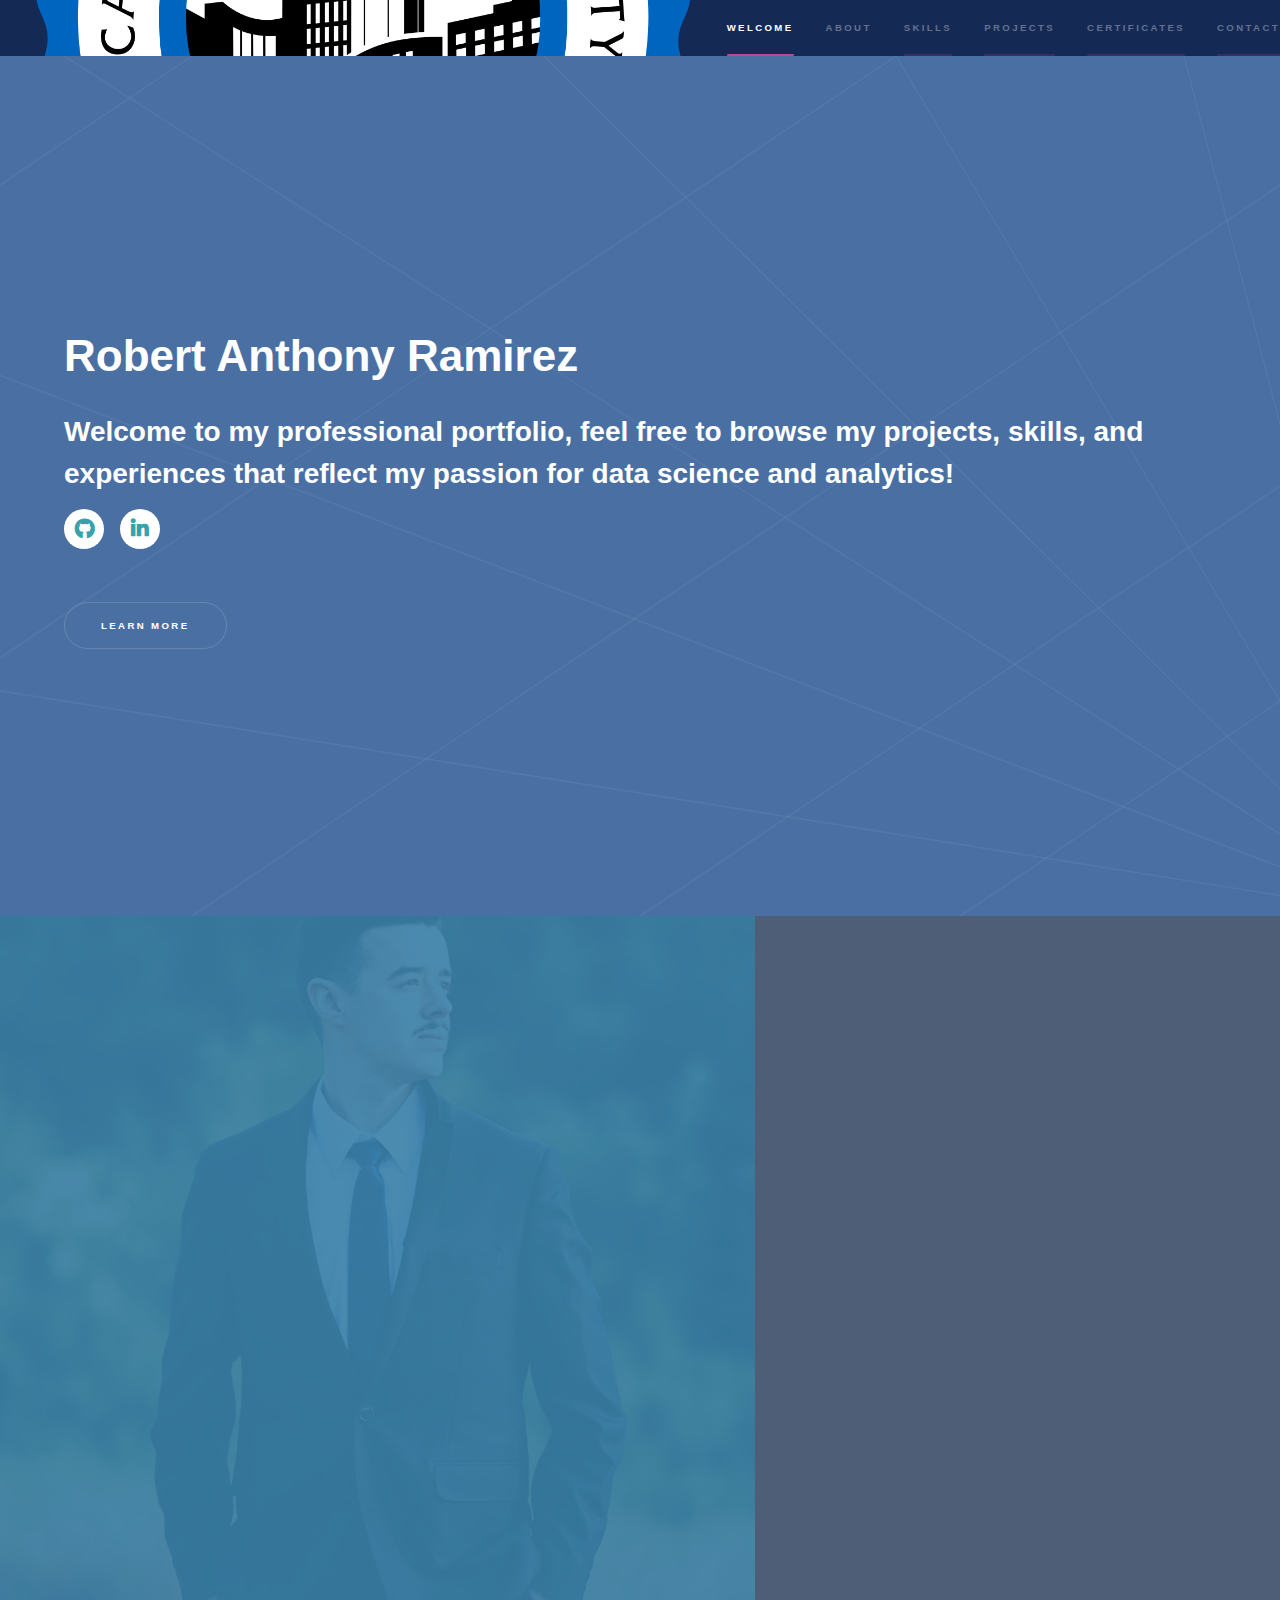
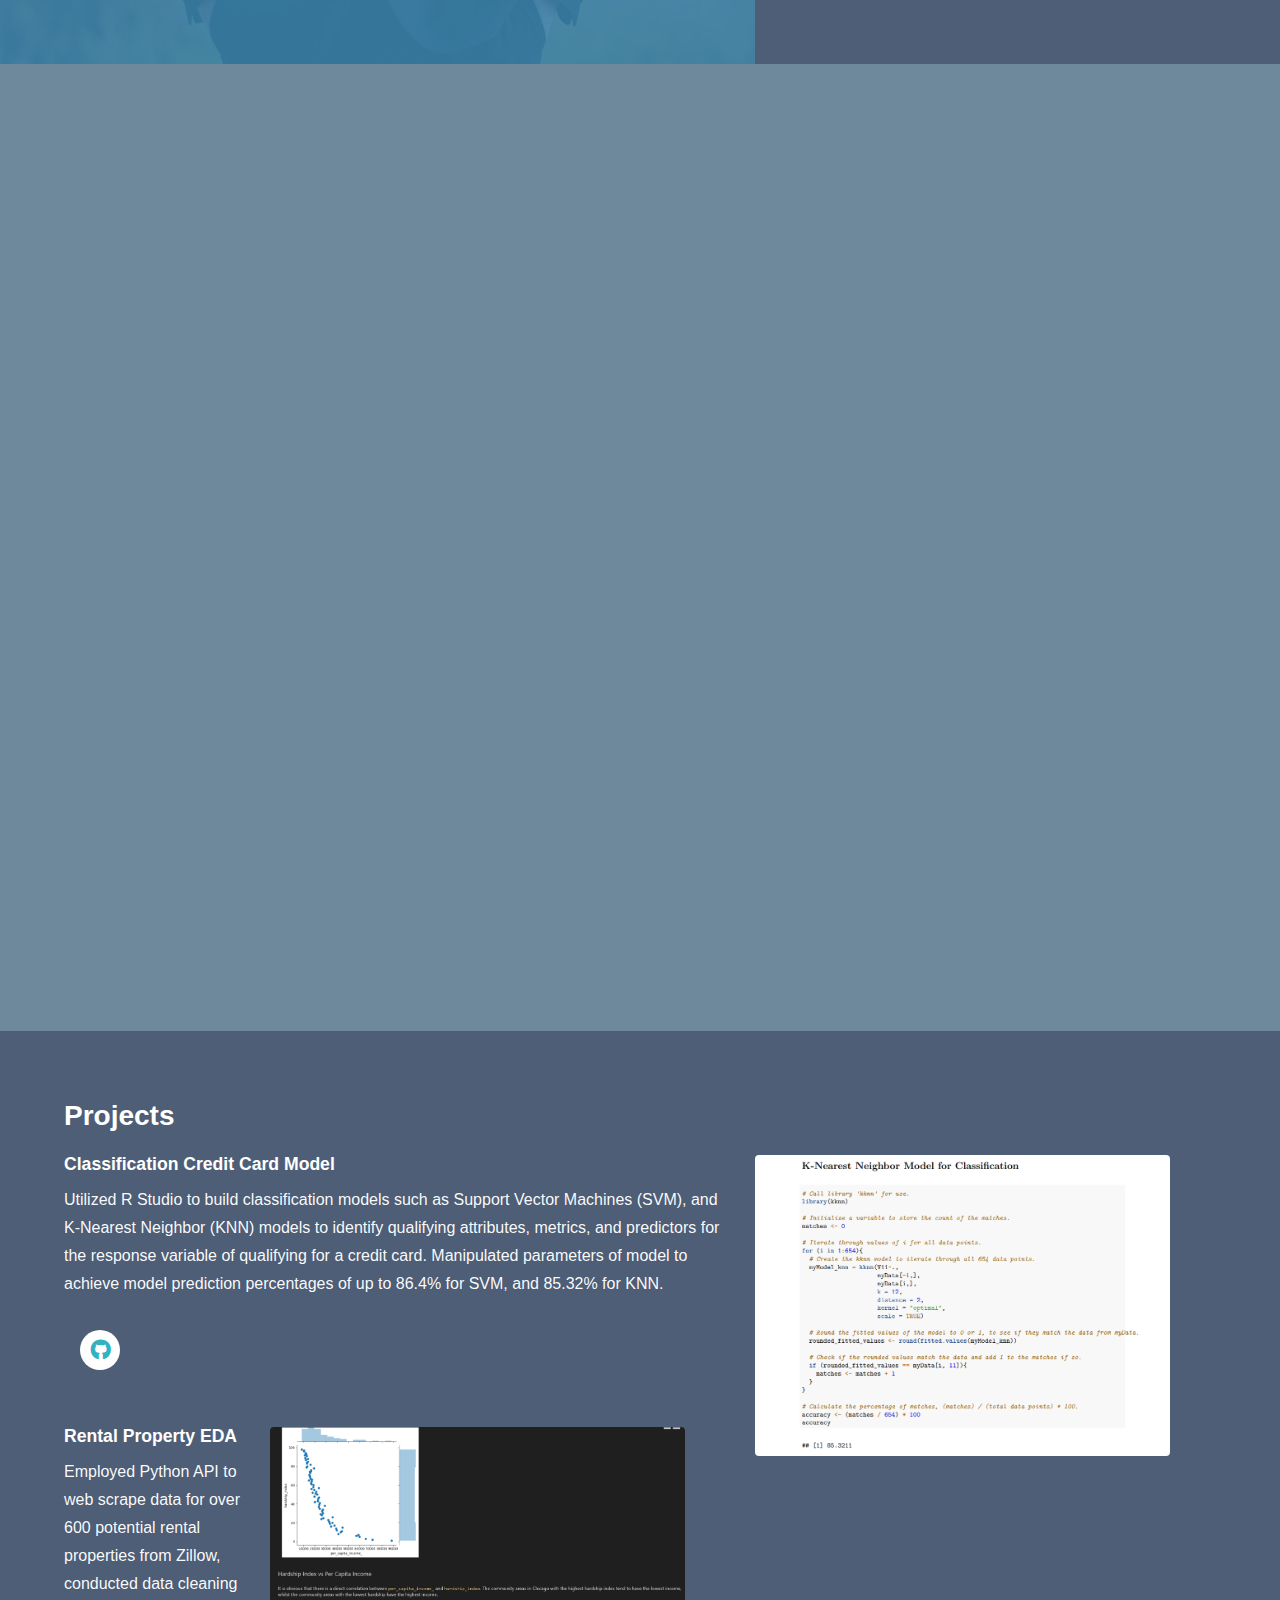
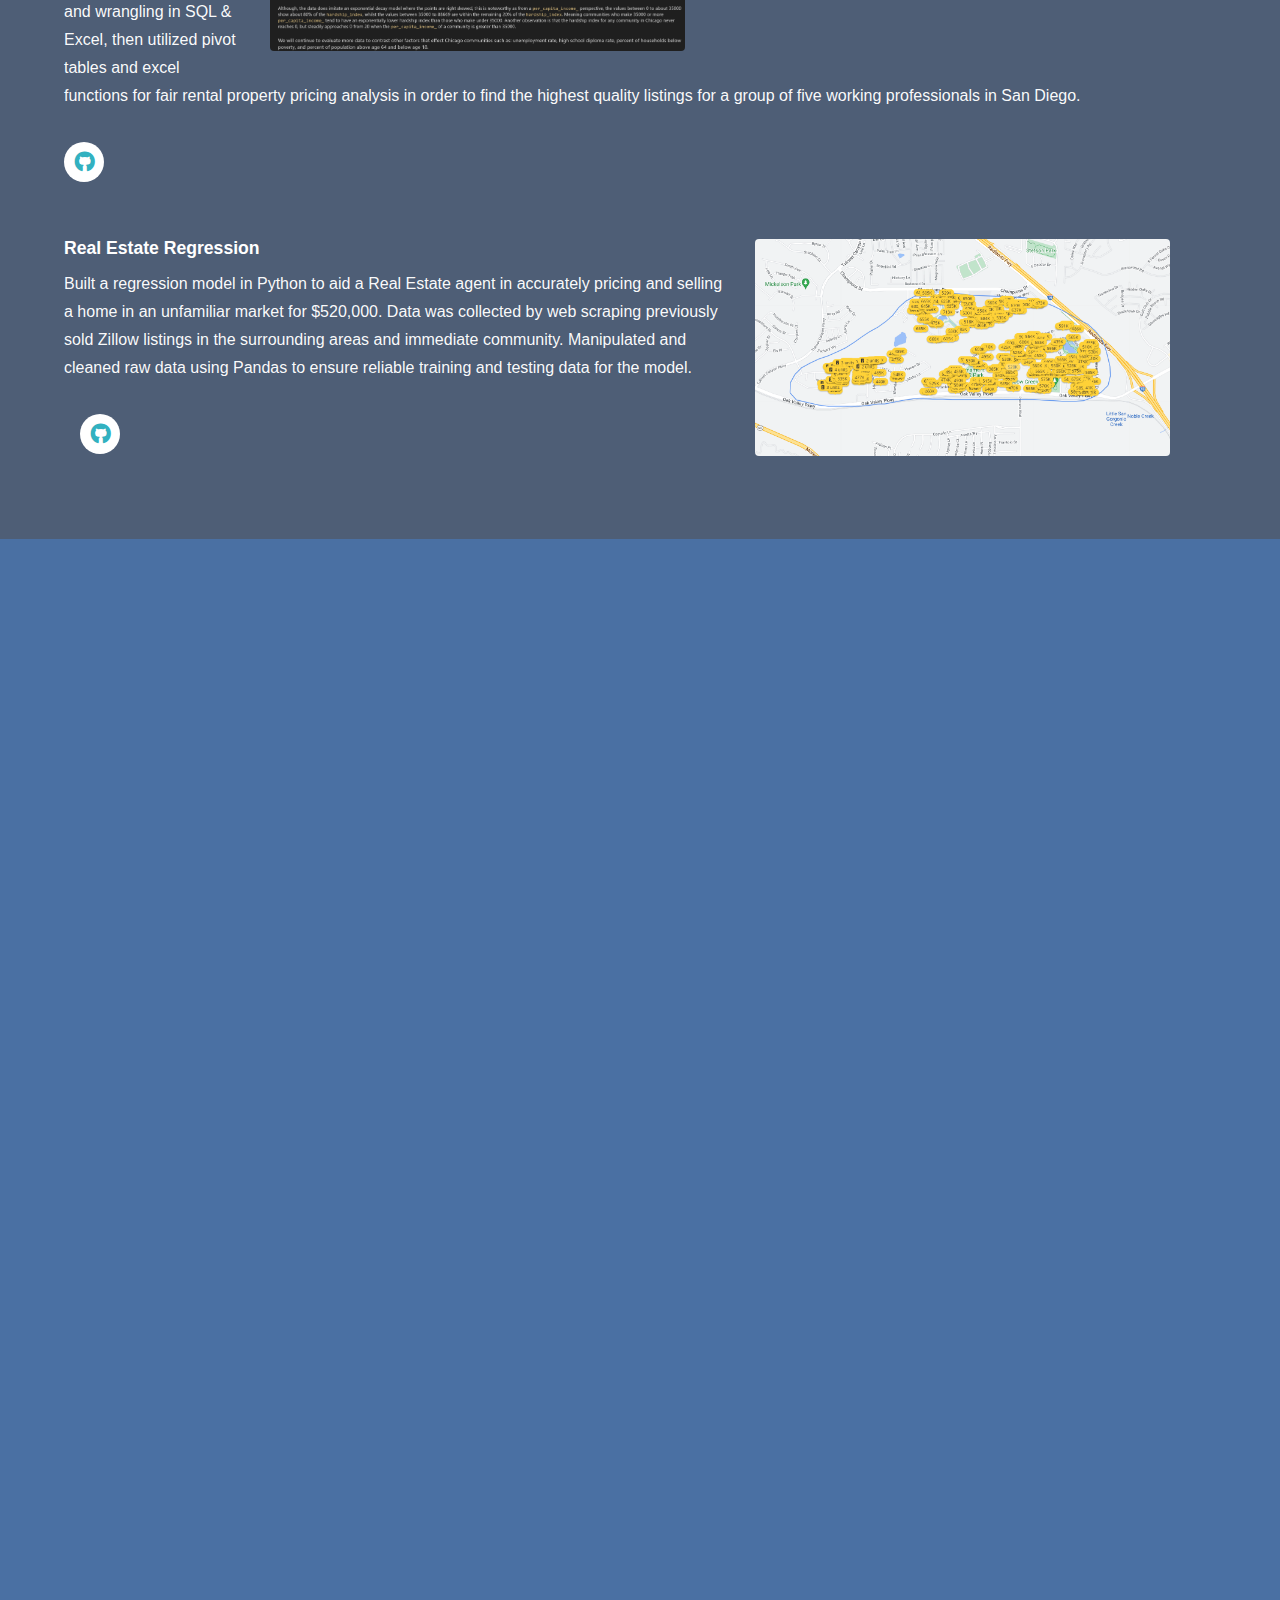
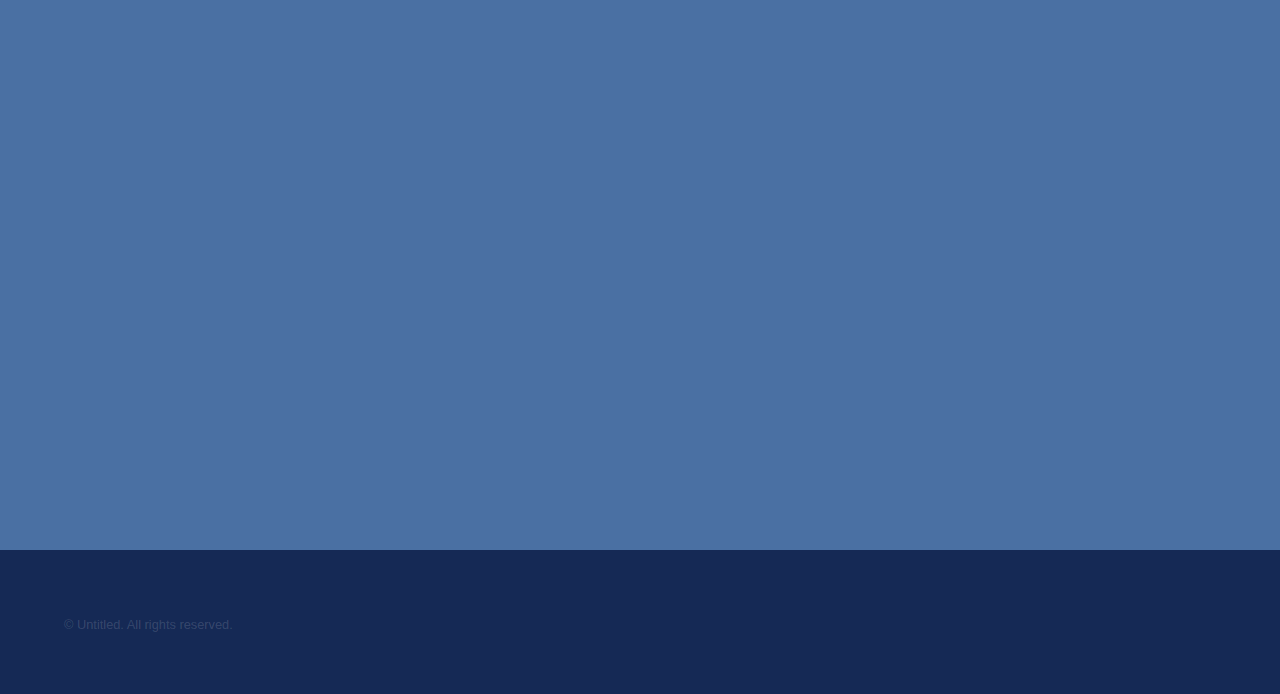
<file: index.html>
<!DOCTYPE HTML>
<html>
	<head>
		<title>Robert Anthony Ramirez Portfolio </title>
		<meta charset="utf-8" />
		<meta name="viewport" content="width=device-width, initial-scale=1, user-scalable=no" />
		<link rel="stylesheet" href="assets/css/main.css" />
		<noscript><link rel="stylesheet" href="assets/css/noscript.css" /></noscript>
<!--style for csusb logo-->
		<style>
            .logo {
              display: flex;
              align-items: center;
              justify-content: center;
            }
            img {
              max-width: 90%
            }
            .image {
              flex-basis: 100%
            }
            .text {
              font-size: 20px;
              padding-left: 20px;
            }
        </style>
		
	</head>
	<body class="is-preload">

		<!-- Sidebar -->
			<section id="sidebar">
				<div class="inner">
					<div class="logo">
						<span><img src="images/CSU_San_Bernardino_seal.png"></span>
					</div>
					<div class="inner">
						<nav>
							<ul>
								<li><a href="#intro">Welcome</a></li>
								<li><a href="#aboutMe">About Me</a></li>
								<li><a href="#Skills">Skills</a></li>
								<li><a href="#Projects">Projects</a></li>
								<li><a href="#Certificates">Certificates</a></li>
								<li><a href="#Contact">Contact</a></li>
							</ul>
						</nav>
					</div>
				</section>

		<!-- Wrapper -->
			<div id="wrapper">

				<!-- Intro -->
					<section id="intro" class="wrapper style1 fullscreen fade-up">
						<div class="inner">
							<h1>Robert Anthony Ramirez</h1>
							<h2>Welcome to my professional portfolio, feel free to browse my projects, skills, and experiences that reflect my passion for data science and analytics! </h2> 
								
								<ul class="actions">
									<li><a href="https://github.com/raramirez1999/" class="icon solid major brands fa-github"><span class="label">GitHub</span></a></li>
									<li><a href="https://www.linkedin.com/in/robert-data/" class="icon solid major brands fa-linkedin-in"><span class="label">LinkedIn</span></a></li>
								</ul>
							<ul class="actions">
								<li><a href="#aboutMe" class="button scrolly">Learn more</a></li>
							</ul>
						</div>
					</section>
	
				<!-- About Me section -->
				<section id="aboutMe" class="wrapper style2 spotlights">
					<section>
						<a href="#" class="image"><img src="images/bobby_serious.jpg" alt="" data-position="center center" /></a>
						<div class="content">
							<div class="inner">
								<h2>About Me</h2>
								<p>Passionate about leveraging data analytics for strategic decision-making. I am a skilled professional with a solid foundation in SQL, Python, and R.
								</p>
								<p>Currently 
									serving as a contract Data Analyst for an ecommerce startup, I excel in data transformation, analysis, and machine learning model development. Holding certificates 
									in Python, SQL, and BI tools, along with pursuing a Master's in Analytics from Georgia Tech.
								</p>
								<p>My analytical approach, coupled with a background in mathematics, positions me as a valuable asset for collaborative problem-solving and optimization. 
									I am excited about the opportunity to apply my expertise in SQL queries, analytics, and data modeling for impactful solutions.
								</p>
								<ul class="actions">
									<li><a href="summary.html" class="button">More Details</a></li>
								</ul>
							</div>
						</div>
					</section>
				</section>

				<!-- Skills -->
				<section id="Skills" class="wrapper style3 fade-up">
					<div class="inner">
						<h2>Skills</h2>
						<h3> Languages and tools I have developed thoughout my education and experience.</h3>
						<div class="features">
							<section>
								<span class="icon solid major fa-plus-square"></span>
								<h3>Mathematics</h3>
								<p> <ul> <li>Math Coursework:</li> <li>Calculus 1, 2, 3 </li> <li>Multivariable Calculus</li> <li>Applied Linear Algebra</li> <li>Statistics w/ Applications</li> <li>Combinatorics</li> <li> Discrete Mathematics </li> <li>Real Analysis</li></ul>
								</p>
							</section>
							<section>
								<span class="icon solid major brands fa-python"></span>
								<h3>Computer Science</h3>
								<p> <ul> <li>CS Coursework:</li> <li>Information Technology</li> <li>Introduction to Programming</li> <li>Data Structures</li> <li>Algorithms</li><li> Machine Organization</li><li>Introduction to Analytics Modeling</li></ul>
								</p>
							</section>
							<section>
								<span class="icon solid major fa-database"></span>
								<h3>SQL</h3>
								<p> <ul> <li>Relational Database Management Systems</li> <li>MySQL, PostgreSQL, IBM DB2, and SQLite</li> <li>SQL Databases for Data Science Certificate</li> <li>IBM Data Analyst Professional Certificate</li> </ul>
								</p>
							</section>
							<section>
								<span class="icon solid major fa-plus-square"></span>
								<h3>Data Visualization</h3>
								<p> <ul> <li> IBM Data Analysis and Visualization Foundations Certificate </li> <li>Excel Pivot Charts</li> <li>Tableau</li><li>Cognos</li> <li>Pandas, MatPlotlib, Seaborn </li> <li>Dashboards</li></ul>
								</p>
							</section>
						</div>
					</div>
				</section>
			
				<!-- Projects -->
					<section id="Projects" class="wrapper style2 spotlights">
						<div class="inner">
							<h2>Projects</h2>
						<section>
							<a href="#" class="image right"><img src="images/knn_model.PNG" alt="" data-position="bottom" /></a>
							<div class="content">
								<div class="inner">
									<h3>Classification Credit Card Model</h3>
									<p>Utilized R Studio to build classification models such as Support Vector Machines (SVM), and K-Nearest Neighbor (KNN) models to identify qualifying attributes, 
										metrics, and predictors for the response variable of qualifying for a credit card. Manipulated parameters of model to achieve model prediction percentages of 
										up to 86.4% for SVM, and 85.32% for KNN. 
									</p>
									<ul class="actions">
										<li><a href="https://github.com/raramirez1999/Credit_Card_Classification_Models/blob/main/README.md" class="icon solid major brands fa-github"><span class="label">GitHub</span></a></li>
									</ul>
								</div>
							</div>
						</section>
						<section>
							<a href="#" class="image right"><img src="images/analyze.png" alt="" data-position="center center" /></a>
							<div class="content">
								<div class="inner">
									<h3>Rental Property EDA</h3>
									<p>Employed Python API to web scrape data for over 600 potential rental properties from Zillow, conducted data cleaning and wrangling in SQL & Excel, then 
										utilized pivot tables and excel functions for fair rental property pricing analysis in order to find the highest quality listings for a group of five 
										working professionals in San Diego. 
									</p>
									<ul class="actions">
										<li><a href="https://github.com/raramirez1999/analyzing_rentals_SD" class="icon solid major brands fa-github"><span class="label">GitHub</span></a></li>
									</ul>
								</div>
							</div>
						</section>
						<section>
							<a href="#" class="image right"><img src="images/Capture2.PNG" alt="" data-position="25% 25%" /></a>
							<div class="content">
								<div class="inner">
									<h3>Real Estate Regression</h3>
									<p>  Built a regression model in Python to aid a Real Estate agent in accurately pricing and selling a home in an unfamiliar market for $520,000. Data was 
										collected by web scraping previously sold Zillow listings in the surrounding areas and immediate community. Manipulated and cleaned raw data using Pandas 
										to ensure reliable training and testing data for the model.
									</p>
									<ul class="actions">
										<li><a href="https://github.com/raramirez1999/" class="icon solid major brands fa-github"><span class="label">GitHub</span></a></li>
									</ul>
								</div>
							</div>
						</section>
					</section>

					<!--Certificates-->
					
					<section id="Certificates" class="wrapper style1 fade-up">
						<div class="inner">
							<h2>Professional Certificate</h2>
							<hr />
							<div class="Certificates">
								<section>
									<h3>IBM Data Analyst Professional Certificate</h3>
									<h4>September 2023</h4>
									<p> <ul> <li>Completed 9 comprehensive courses, with 145+ hours of immersive learning including lecture videos, quizzes, exams, and peer-reviewed and graded projects.</li> 
										<li>Covered a wide range of topics, including Data Science, Data Analytics, Statistical Analysis, Machine Learning, Visualizations, Python Libraries, EDA, ETL, Databases, Dashboards, KPIs, and more.</li> 
										<li>Developed essential skills in Python, SQL, RDBMS, Jupyter, Cognos, Excel, Statistics, Regression, Machine Learning, Big Data, Data Mining, Data Cleaning, and Data Pipelines.</li> </ul>
									</p>
								</section>
							<section>
								<a href="#" class="image"><img src="images/data-analyst-professional-certificate (2).png" alt="" data-position="top" /></a>
								<a href="#" class="image"><img src="images/data-visualization-with-python (1).png" alt="" data-position="top" /></a>
								<a href="#" class="image"><img src="images/databases-and-sql-for-data-science (1).png" alt="" data-position="top" /></a>
								<a href="#" class="image"><img src="images/data-analysis-with-python (1).png" alt="" data-position="top" /></a>
								<a href="#" class="image"><img src="images/python-project-for-data-science.png" alt="" data-position="top" /></a>
								<a href="#" class="image"><img src="images/data-analyst-capstone-project.png" alt="" data-position="top" /></a>
								<a href="#" class="image"><img src="images/python-for-data-science-and-ai (1).png" alt="" data-position="top" /></a>
								<a href="#" class="image"><img src="images/data-visualization-dashboard-essentials.png" alt="" data-position="top" /></a>
								<a href="#" class="image"><img src="images/data-analytics-essentials.png" alt="" data-position="top" /></a>
								<a href="#" class="image"><img src="images/excel-essentials-for-data-analytics.png" alt="" data-position="top" /></a>
							</div>
							<ul class="actions">
								<li><a href="https://www.linkedin.com/in/robert-data/details/certifications/" class="icon solid major brands fa-linkedin-in"><span class="label">GitHub</span></a></li>
							</ul>
						</div>
					</section>

				<!-- Contact -->
					<section id="Contact" class="wrapper style1 fade-up">
						<div class="inner">
							<h2>Contact</h2>
							<p> If you would like to contact me, please do so by LinkedIn or Email, thank you.
							</p>
							<div class="split style1">
								<section>
									<form method="post" action="#">
										<div class="fields">
											<div class="field half">
												<label for="name">Name</label>
												<input type="text" name="name" id="name" />
											</div>
											<div class="field half">
												<label for="email">Email</label>
												<input type="text" name="email" id="email" />
											</div>
											<div class="field">
												<label for="message">Message</label>
												<textarea name="message" id="message" rows="5"></textarea>
											</div>
										</div>
										<ul class="actions">
											<li><a href="" class="button submit">Send Message</a></li>
										</ul>
									</form>
								</section>
								<section>
									<ul class="contact">
										<li>
											<h3>Email</h3>
											<a href="#">raramirez1999@gmail.com</a>
										</li>
										<li>
											<h3>Social</h3>
											<ul class="icons">
												<li><a href="https://github.com/raramirez1999" class="icon brands fa-github"><span class="label">GitHub</span></a></li>
												<li><a href="https://www.linkedin.com/in/robert-data/" class="icon brands fa-linkedin-in"><span class="label">LinkedIn</span></a></li>
											</ul>
										</li>
									</ul>
								</section>
							</div>
						</div>
					</section>

			</div>

		<!-- Footer -->
			<footer id="footer" class="wrapper style1-alt">
				<div class="inner">
					<ul class="menu">
						<li>&copy; Untitled. All rights reserved.</li>
					</ul>
				</div>
			</footer>

		<!-- Scripts -->
			<script src="assets/js/jquery.min.js"></script>
			<script src="assets/js/jquery.scrollex.min.js"></script>
			<script src="assets/js/jquery.scrolly.min.js"></script>
			<script src="assets/js/browser.min.js"></script>
			<script src="assets/js/breakpoints.min.js"></script>
			<script src="assets/js/util.js"></script>
			<script src="assets/js/main.js"></script>

	</body>
</html>
</file>
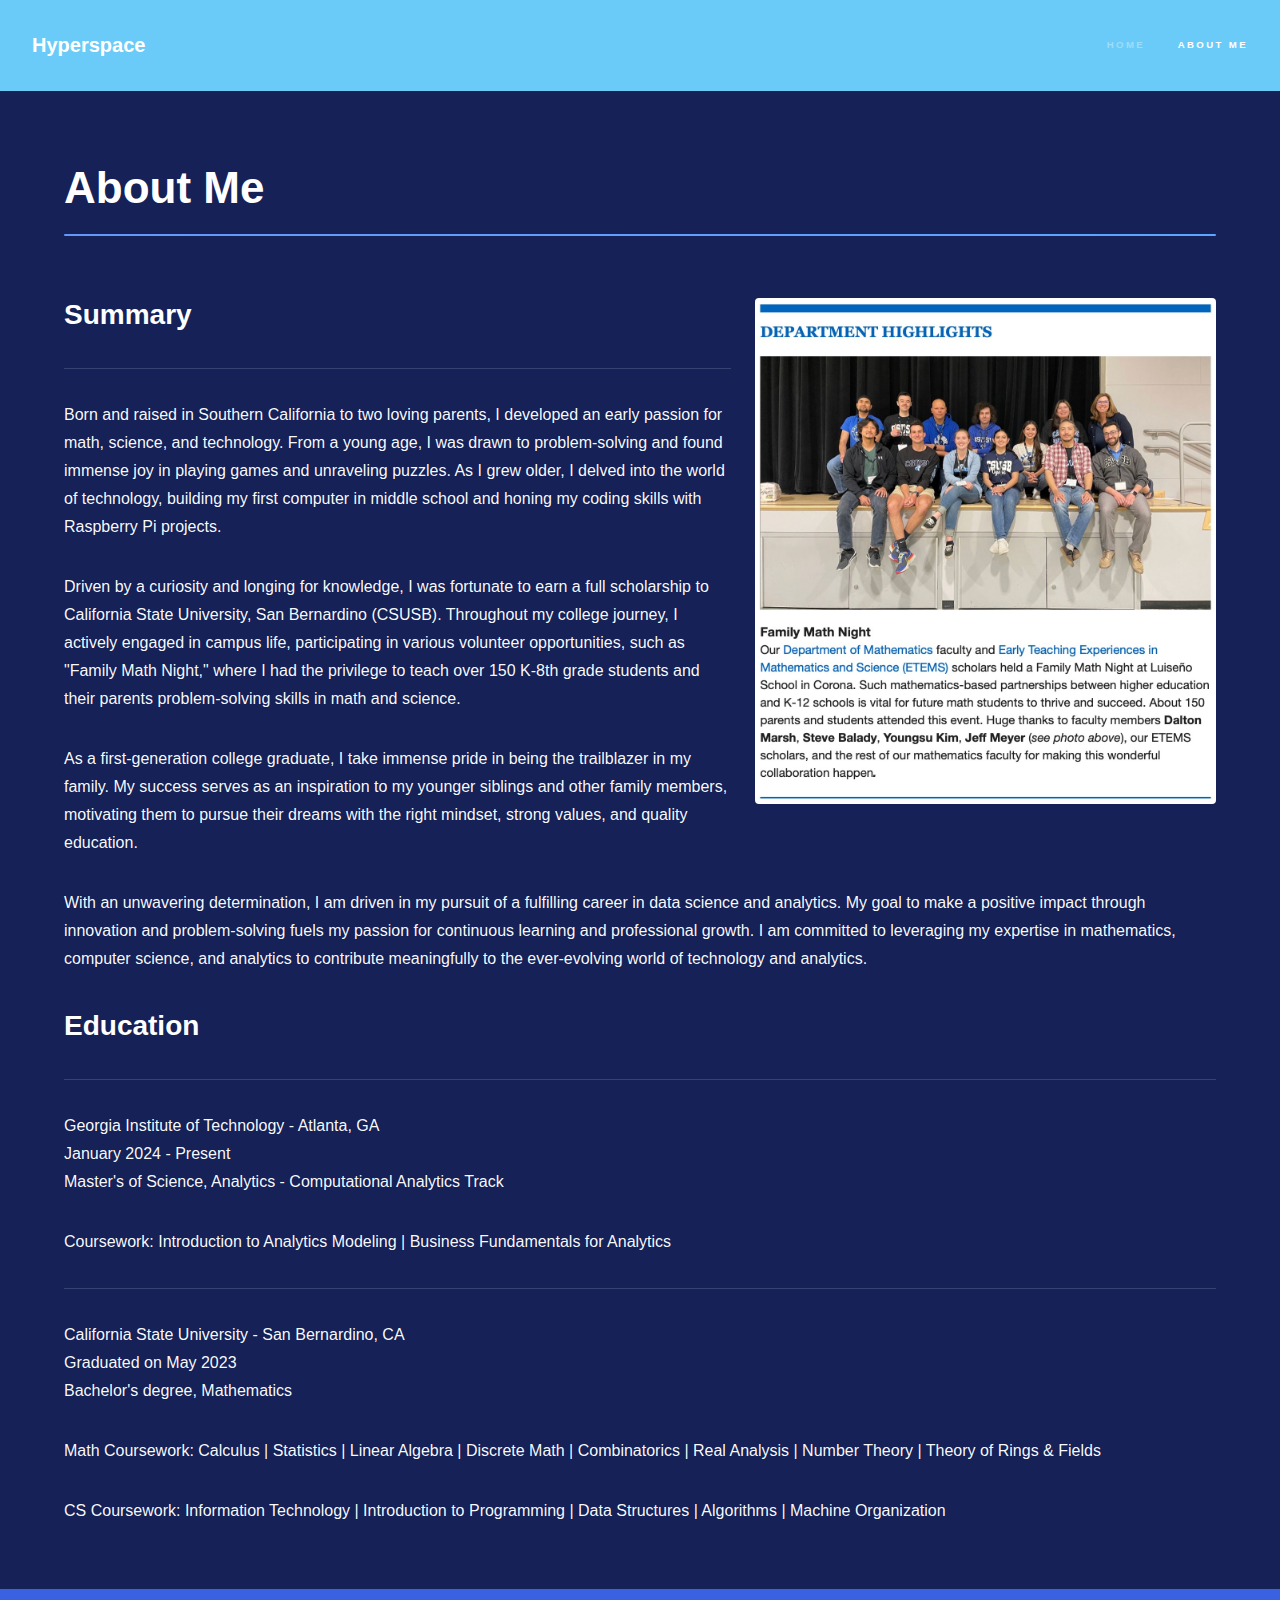
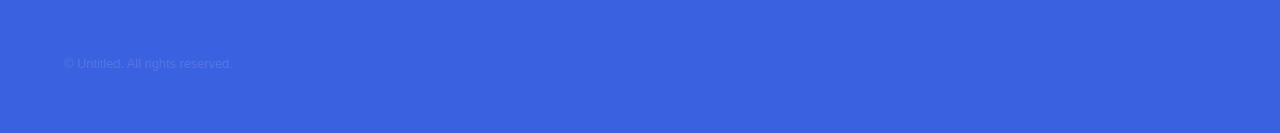
<file: summary.html>
<!DOCTYPE HTML>

<html>
	<head>
		<title>About Me</title>
		<meta charset="utf-8" />
		<meta name="viewport" content="width=device-width, initial-scale=1, user-scalable=no" />
		<link rel="stylesheet" href="assets/css/main.css" />
		<noscript><link rel="stylesheet" href="assets/css/noscript.css" /></noscript>
	</head>
	<body class="is-preload">

		<!-- Header -->
			<header id="header">
				<a href="index.html" class="title">Hyperspace</a>
				<nav>
					<ul>
						<li><a href="index.html">Home</a></li>
						<li><a href="generic.html" class="active">About Me</a></li>
					</ul>
				</nav>
			</header>

		<!-- Wrapper -->
			<div id="wrapper">

				<!-- Main -->
					<section id="main" class="wrapper">
						<div class="inner">
							<h1 class="major">About Me</h1>
							<span class="image right"><img src="images/Fam_Math_Night.JPEG" alt="" /></span>
							<section>
								<h2>Summary</h2>
								<hr />
								<p>Born and raised in Southern California to two loving parents, I developed an early passion for math, science, and technology. From a young age, I was drawn to problem-solving 
									and found immense joy in playing games and unraveling puzzles. As I grew older, I delved into the world of technology, building my first computer in middle school and honing 
									my coding skills with Raspberry Pi projects.
								</p>
                                <p>
                                    Driven by a curiosity and longing for knowledge, I was fortunate to earn a full scholarship to California State University, San Bernardino (CSUSB). Throughout my college journey, 
									I actively engaged in campus life, participating in various volunteer opportunities, such as "Family Math Night," where I had the privilege to teach over 150 K-8th grade students 
									and their parents problem-solving skills in math and science. 
								</p>
								<p>
									As a first-generation college graduate, I take immense pride in being the trailblazer in my family. My success serves as an inspiration to my younger siblings and other family 
									members, motivating them to pursue their dreams with the right mindset, strong values, and quality education.
								</p>
								<p>
                                    With an unwavering determination, I am driven in my pursuit of a fulfilling career in data science and analytics. My goal to make a positive impact through innovation 
									and problem-solving fuels my passion for continuous learning and professional growth. I am committed to leveraging my expertise in mathematics, 
									computer science, and analytics to contribute meaningfully to the ever-evolving world of technology and analytics. 
								</p>
							</section>
							<section>
								<h2>Education</h2>
								<hr />
								<p>Georgia Institute of Technology - Atlanta, GA <br>January 2024 - Present<br>Master's of Science, Analytics - Computational Analytics Track </p>
								<p> 
								</p>
								<p>Coursework: Introduction to Analytics Modeling | Business Fundamentals for Analytics
								</p>
								<hr />
								<p>California State University - San Bernardino, CA<br>Graduated on May 2023<br>Bachelor's degree, Mathematics </p>
								<p> Math Coursework: Calculus | Statistics | Linear Algebra | Discrete Math | Combinatorics | Real Analysis | Number Theory | Theory of Rings & Fields
								</p>
								<p> CS Coursework: Information Technology | Introduction to Programming | Data Structures | Algorithms | Machine Organization
								</p>
								
							</section>				
						</div>
					</section>

			</div>

		<!-- Footer -->
			<footer id="footer" class="wrapper alt">
				<div class="inner">
					<ul class="menu">
						<li>&copy; Untitled. All rights reserved.</li>
					</ul>
				</div>
			</footer>

		<!-- Scripts -->
			<script src="assets/js/jquery.min.js"></script>
			<script src="assets/js/jquery.scrollex.min.js"></script>
			<script src="assets/js/jquery.scrolly.min.js"></script>
			<script src="assets/js/browser.min.js"></script>
			<script src="assets/js/breakpoints.min.js"></script>
			<script src="assets/js/util.js"></script>
			<script src="assets/js/main.js"></script>

	</body>
</html>
</file>
<file: assets/css/noscript.css>
/*
	Hyperspace by HTML5 UP
	html5up.net | @ajlkn
	Free for personal and commercial use under the CCA 3.0 license (html5up.net/license)
*/

/* Spotlights */

	.spotlights > section > .image:before {
		opacity: 0 !important;
	}

	.spotlights > section > .content > .inner {
		-moz-transform: none !important;
		-webkit-transform: none !important;
		-ms-transform: none !important;
		transform: none !important;
		opacity: 1 !important;
	}

/* Wrapper */

	.wrapper > .inner {
		opacity: 1 !important;
		-moz-transform: none !important;
		-webkit-transform: none !important;
		-ms-transform: none !important;
		transform: none !important;
	}

/* Sidebar */

	#sidebar > .inner {
		opacity: 1 !important;
	}

	#sidebar nav > ul > li {
		-moz-transform: none !important;
		-webkit-transform: none !important;
		-ms-transform: none !important;
		transform: none !important;
		opacity: 1 !important;
	}
</file>
<file: assets/css/main.css>
@import url(fontawesome-all.min.css);

/*
	Hyperspace by HTML5 UP
	html5up.net | @ajlkn
	Free for personal and commercial use under the CCA 3.0 license (html5up.net/license)
*/

html, body, div, span, applet, object,
iframe, h1, h2, h3, h4, h5, h6, p, blockquote,
pre, a, abbr, acronym, address, big, cite,
code, del, dfn, em, img, ins, kbd, q, s, samp,
small, strike, strong, sub, sup, tt, var, b,
u, i, center, dl, dt, dd, ol, ul, li, fieldset,
form, label, legend, table, caption, tbody,
tfoot, thead, tr, th, td, article, aside,
canvas, details, embed, figure, figcaption,
footer, header, hgroup, menu, nav, output, ruby,
section, summary, time, mark, audio, video {
	margin: 0;
	padding: 0;
	border: 0;
	font-size: 100%;
	font: inherit;
	vertical-align: baseline;}

article, aside, details, figcaption, figure,
footer, header, hgroup, menu, nav, section {
	display: block;}

body {
	line-height: 1;
}

ol, ul {
	list-style: none;
}

blockquote, q {
	quotes: none;
}

	blockquote:before, blockquote:after, q:before, q:after {
		content: '';
		content: none;
	}

table {
	border-collapse: collapse;
	border-spacing: 0;
}

body {
	-webkit-text-size-adjust: none;
}

mark {
	background-color: transparent;
	color: inherit;
}

input::-moz-focus-inner {
	border: 0;
	padding: 0;
}

input, select, textarea {
	-moz-appearance: none;
	-webkit-appearance: none;
	-ms-appearance: none;
	appearance: none;
}

/* Basic */

	@-ms-viewport {
		width: device-width;
	}

	body {
		-ms-overflow-style: scrollbar;
	}

	@media screen and (max-width: 480px) {

		html, body {
			min-width: 320px;
		}

	}

	html {
		box-sizing: border-box;
	}

	*, *:before, *:after {
		box-sizing: inherit;
	}

	body {
		background: #152157;
	}

		body.is-preload *, body.is-preload *:before, body.is-preload *:after {
			-moz-animation: none !important;
			-webkit-animation: none !important;
			-ms-animation: none !important;
			animation: none !important;
			-moz-transition: none !important;
			-webkit-transition: none !important;
			-ms-transition: none !important;
			transition: none !important;
		}

/* Type */

	body, input, select, textarea {
		color: rgba(255, 255, 255, 0.982);
		font-family: Arial, Helvetica, sans-serif;
		font-size: 16.5pt;
		font-weight: normal;
		line-height: 1.75;
	}

		@media screen and (max-width: 1680px) {

			body, input, select, textarea {
				font-size: 13pt;
			}

		}

		@media screen and (max-width: 1280px) {

			body, input, select, textarea {
				font-size: 12pt;
			}

		}

		@media screen and (max-width: 360px) {

			body, input, select, textarea {
				font-size: 11pt;
			}

		}

	a {
		-moz-transition: color 0.2s ease, border-bottom-color 0.2s ease;
		-webkit-transition: color 0.2s ease, border-bottom-color 0.2s ease;
		-ms-transition: color 0.2s ease, border-bottom-color 0.2s ease;
		transition: color 0.2s ease, border-bottom-color 0.2s ease;
		border-bottom: dotted 1px rgba(255, 255, 255, 0.35);
		color: inherit;
		text-decoration: none;
	}

		a:hover {
			border-bottom-color: transparent;
			color: #ffffff;
		}

	strong, b {
		color: #ffffff;
		font-weight: bold;
	}

	em, i {
		font-style: italic;
	}

	p {
		margin: 0 0 2em 0;
	}

	h1, h2, h3, h4, h5, h6 {
		color: #ffffff;
		font-weight: bold;
		line-height: 1.5;
		margin: 0 0 0.5em 0;
	}

		h1 a, h2 a, h3 a, h4 a, h5 a, h6 a {
			color: inherit;
			text-decoration: none;
		}

	h1 {
		font-size: 2.75em;
	}

		h1.major {
			margin: 0 0 1.3em 0;
			position: relative;
			padding-bottom: 0.35em;
		}

			h1.major:after {
				background-image: -moz-linear-gradient(to right, #6b94fc, hsl(225, 100%, 72%));
				background-image: -webkit-linear-gradient(to right, hsl(217, 89%, 68%), #6a95f2);
				background-image: -ms-linear-gradient(to right, #6ea2fd, #64acff);
				background-image: linear-gradient(to right, #6597fb, #5da5fe);
				-moz-transition: max-width 0.2s ease;
				-webkit-transition: max-width 0.2s ease;
				-ms-transition: max-width 0.2s ease;
				transition: max-width 0.2s ease;
				border-radius: 0.2em;
				bottom: 0;
				content: '';
				height: 0.05em;
				position: absolute;
				right: 0;
				width: 100%;
			}

	h2 {
		font-size: 1.75em;
	}

	h3 {
		font-size: 1.1em;
	}

	h4 {
		font-size: 1em;
	}

	h5 {
		font-size: 0.8em;
	}

	h6 {
		font-size: 0.6em;
	}

	@media screen and (max-width: 736px) {

		h1 {
			font-size: 2em;
		}

		h2 {
			font-size: 1.25em;
		}

		h3 {
			font-size: 1em;
		}

		h4 {
			font-size: 0.8em;
		}

		h5 {
			font-size: 0.6em;
		}

		h6 {
			font-size: 0.6em;
		}

	}

	sub {
		font-size: 0.8em;
		position: relative;
		top: 0.5em;
	}

	sup {
		font-size: 0.8em;
		position: relative;
		top: -0.5em;
	}

	blockquote {
		border-left: solid 4px rgba(255, 255, 255, 0.15);
		font-style: italic;
		margin: 0 0 2em 0;
		padding: 0.5em 0 0.5em 2em;
	}

	code {
		background: rgba(255, 255, 255, 0.05);
		border-radius: 0.25em;
		border: solid 1px rgba(255, 255, 255, 0.333);
		font-family: "Courier New", monospace;
		font-size: 0.9em;
		margin: 0 0.25em;
		padding: 0.25em 0.65em;
	}

	pre {
		-webkit-overflow-scrolling: touch;
		font-family: "Courier New", monospace;
		font-size: 0.9em;
		margin: 0 0 2em 0;
	}

		pre code {
			display: block;
			line-height: 1.75em;
			padding: 1em 1.5em;
			overflow-x: auto;
		}

	hr {
		border: 0;
		border-bottom: solid 1px rgba(255, 255, 255, 0.15);
		margin: 2em 0;
	}

		hr.major {
			margin: 3em 0;
		}

	.align-left {
		text-align: left;
	}

	.align-center {
		text-align: center;
	}

	.align-right {
		text-align: right;
	}

/* Row */

	.row {
		display: flex;
		flex-wrap: wrap;
		box-sizing: border-box;
		align-items: stretch;
	}

		.row > * {
			box-sizing: border-box;
		}

		.row.gtr-uniform > * > :last-child {
			margin-bottom: 0;
		}

		.row.aln-left {
			justify-content: flex-start;
		}

		.row.aln-center {
			justify-content: center;
		}

		.row.aln-right {
			justify-content: flex-end;
		}

		.row.aln-top {
			align-items: flex-start;
		}

		.row.aln-middle {
			align-items: center;
		}

		.row.aln-bottom {
			align-items: flex-end;
		}

		.row > .imp {
			order: -1;
		}

		.row > .col-1 {
			width: 8.33333%;
		}

		.row > .off-1 {
			margin-left: 8.33333%;
		}

		.row > .col-2 {
			width: 16.66667%;
		}

		.row > .off-2 {
			margin-left: 16.66667%;
		}

		.row > .col-3 {
			width: 25%;
		}

		.row > .off-3 {
			margin-left: 25%;
		}

		.row > .col-4 {
			width: 33.33333%;
		}

		.row > .off-4 {
			margin-left: 33.33333%;
		}

		.row > .col-5 {
			width: 41.66667%;
		}

		.row > .off-5 {
			margin-left: 41.66667%;
		}

		.row > .col-6 {
			width: 50%;
		}

		.row > .off-6 {
			margin-left: 50%;
		}

		.row > .col-7 {
			width: 58.33333%;
		}

		.row > .off-7 {
			margin-left: 58.33333%;
		}

		.row > .col-8 {
			width: 66.66667%;
		}

		.row > .off-8 {
			margin-left: 66.66667%;
		}

		.row > .col-9 {
			width: 75%;
		}

		.row > .off-9 {
			margin-left: 75%;
		}

		.row > .col-10 {
			width: 83.33333%;
		}

		.row > .off-10 {
			margin-left: 83.33333%;
		}

		.row > .col-11 {
			width: 91.66667%;
		}

		.row > .off-11 {
			margin-left: 91.66667%;
		}

		.row > .col-12 {
			width: 100%;
		}

		.row > .off-12 {
			margin-left: 100%;
		}

		.row.gtr-0 {
			margin-top: 0;
			margin-left: 0em;
		}

			.row.gtr-0 > * {
				padding: 0 0 0 0em;
			}

			.row.gtr-0.gtr-uniform {
				margin-top: 0em;
			}

				.row.gtr-0.gtr-uniform > * {
					padding-top: 0em;
				}

		.row.gtr-25 {
			margin-top: 0;
			margin-left: -0.375em;
		}

			.row.gtr-25 > * {
				padding: 0 0 0 0.375em;
			}

			.row.gtr-25.gtr-uniform {
				margin-top: -0.375em;
			}

				.row.gtr-25.gtr-uniform > * {
					padding-top: 0.375em;
				}

		.row.gtr-50 {
			margin-top: 0;
			margin-left: -0.75em;
		}

			.row.gtr-50 > * {
				padding: 0 0 0 0.75em;
			}

			.row.gtr-50.gtr-uniform {
				margin-top: -0.75em;
			}

				.row.gtr-50.gtr-uniform > * {
					padding-top: 0.75em;
				}

		.row {
			margin-top: 0;
			margin-left: -1.5em;
		}

			.row > * {
				padding: 0 0 0 1.5em;
			}

			.row.gtr-uniform {
				margin-top: -1.5em;
			}

				.row.gtr-uniform > * {
					padding-top: 1.5em;
				}

		.row.gtr-150 {
			margin-top: 0;
			margin-left: -2.25em;
		}

			.row.gtr-150 > * {
				padding: 0 0 0 2.25em;
			}

			.row.gtr-150.gtr-uniform {
				margin-top: -2.25em;
			}

				.row.gtr-150.gtr-uniform > * {
					padding-top: 2.25em;
				}

		.row.gtr-200 {
			margin-top: 0;
			margin-left: -3em;
		}

			.row.gtr-200 > * {
				padding: 0 0 0 3em;
			}

			.row.gtr-200.gtr-uniform {
				margin-top: -3em;
			}

				.row.gtr-200.gtr-uniform > * {
					padding-top: 3em;
				}

		@media screen and (max-width: 1680px) {

			.row {
				display: flex;
				flex-wrap: wrap;
				box-sizing: border-box;
				align-items: stretch;
			}

				.row > * {
					box-sizing: border-box;
				}

				.row.gtr-uniform > * > :last-child {
					margin-bottom: 0;
				}

				.row.aln-left {
					justify-content: flex-start;
				}

				.row.aln-center {
					justify-content: center;
				}

				.row.aln-right {
					justify-content: flex-end;
				}

				.row.aln-top {
					align-items: flex-start;
				}

				.row.aln-middle {
					align-items: center;
				}

				.row.aln-bottom {
					align-items: flex-end;
				}

				.row > .imp-xlarge {
					order: -1;
				}

				.row > .col-1-xlarge {
					width: 8.33333%;
				}

				.row > .off-1-xlarge {
					margin-left: 8.33333%;
				}

				.row > .col-2-xlarge {
					width: 16.66667%;
				}

				.row > .off-2-xlarge {
					margin-left: 16.66667%;
				}

				.row > .col-3-xlarge {
					width: 25%;
				}

				.row > .off-3-xlarge {
					margin-left: 25%;
				}

				.row > .col-4-xlarge {
					width: 33.33333%;
				}

				.row > .off-4-xlarge {
					margin-left: 33.33333%;
				}

				.row > .col-5-xlarge {
					width: 41.66667%;
				}

				.row > .off-5-xlarge {
					margin-left: 41.66667%;
				}

				.row > .col-6-xlarge {
					width: 50%;
				}

				.row > .off-6-xlarge {
					margin-left: 50%;
				}

				.row > .col-7-xlarge {
					width: 58.33333%;
				}

				.row > .off-7-xlarge {
					margin-left: 58.33333%;
				}

				.row > .col-8-xlarge {
					width: 66.66667%;
				}

				.row > .off-8-xlarge {
					margin-left: 66.66667%;
				}

				.row > .col-9-xlarge {
					width: 75%;
				}

				.row > .off-9-xlarge {
					margin-left: 75%;
				}

				.row > .col-10-xlarge {
					width: 83.33333%;
				}

				.row > .off-10-xlarge {
					margin-left: 83.33333%;
				}

				.row > .col-11-xlarge {
					width: 91.66667%;
				}

				.row > .off-11-xlarge {
					margin-left: 91.66667%;
				}

				.row > .col-12-xlarge {
					width: 100%;
				}

				.row > .off-12-xlarge {
					margin-left: 100%;
				}

				.row.gtr-0 {
					margin-top: 0;
					margin-left: 0em;
				}

					.row.gtr-0 > * {
						padding: 0 0 0 0em;
					}

					.row.gtr-0.gtr-uniform {
						margin-top: 0em;
					}

						.row.gtr-0.gtr-uniform > * {
							padding-top: 0em;
						}

				.row.gtr-25 {
					margin-top: 0;
					margin-left: -0.375em;
				}

					.row.gtr-25 > * {
						padding: 0 0 0 0.375em;
					}

					.row.gtr-25.gtr-uniform {
						margin-top: -0.375em;
					}

						.row.gtr-25.gtr-uniform > * {
							padding-top: 0.375em;
						}

				.row.gtr-50 {
					margin-top: 0;
					margin-left: -0.75em;
				}

					.row.gtr-50 > * {
						padding: 0 0 0 0.75em;
					}

					.row.gtr-50.gtr-uniform {
						margin-top: -0.75em;
					}

						.row.gtr-50.gtr-uniform > * {
							padding-top: 0.75em;
						}

				.row {
					margin-top: 0;
					margin-left: -1.5em;
				}

					.row > * {
						padding: 0 0 0 1.5em;
					}

					.row.gtr-uniform {
						margin-top: -1.5em;
					}

						.row.gtr-uniform > * {
							padding-top: 1.5em;
						}

				.row.gtr-150 {
					margin-top: 0;
					margin-left: -2.25em;
				}

					.row.gtr-150 > * {
						padding: 0 0 0 2.25em;
					}

					.row.gtr-150.gtr-uniform {
						margin-top: -2.25em;
					}

						.row.gtr-150.gtr-uniform > * {
							padding-top: 2.25em;
						}

				.row.gtr-200 {
					margin-top: 0;
					margin-left: -3em;
				}

					.row.gtr-200 > * {
						padding: 0 0 0 3em;
					}

					.row.gtr-200.gtr-uniform {
						margin-top: -3em;
					}

						.row.gtr-200.gtr-uniform > * {
							padding-top: 3em;
						}

		}

		@media screen and (max-width: 1280px) {

			.row {
				display: flex;
				flex-wrap: wrap;
				box-sizing: border-box;
				align-items: stretch;
			}

				.row > * {
					box-sizing: border-box;
				}

				.row.gtr-uniform > * > :last-child {
					margin-bottom: 0;
				}

				.row.aln-left {
					justify-content: flex-start;
				}

				.row.aln-center {
					justify-content: center;
				}

				.row.aln-right {
					justify-content: flex-end;
				}

				.row.aln-top {
					align-items: flex-start;
				}

				.row.aln-middle {
					align-items: center;
				}

				.row.aln-bottom {
					align-items: flex-end;
				}

				.row > .imp-large {
					order: -1;
				}

				.row > .col-1-large {
					width: 8.33333%;
				}

				.row > .off-1-large {
					margin-left: 8.33333%;
				}

				.row > .col-2-large {
					width: 16.66667%;
				}

				.row > .off-2-large {
					margin-left: 16.66667%;
				}

				.row > .col-3-large {
					width: 25%;
				}

				.row > .off-3-large {
					margin-left: 25%;
				}

				.row > .col-4-large {
					width: 33.33333%;
				}

				.row > .off-4-large {
					margin-left: 33.33333%;
				}

				.row > .col-5-large {
					width: 41.66667%;
				}

				.row > .off-5-large {
					margin-left: 41.66667%;
				}

				.row > .col-6-large {
					width: 50%;
				}

				.row > .off-6-large {
					margin-left: 50%;
				}

				.row > .col-7-large {
					width: 58.33333%;
				}

				.row > .off-7-large {
					margin-left: 58.33333%;
				}

				.row > .col-8-large {
					width: 66.66667%;
				}

				.row > .off-8-large {
					margin-left: 66.66667%;
				}

				.row > .col-9-large {
					width: 75%;
				}

				.row > .off-9-large {
					margin-left: 75%;
				}

				.row > .col-10-large {
					width: 83.33333%;
				}

				.row > .off-10-large {
					margin-left: 83.33333%;
				}

				.row > .col-11-large {
					width: 91.66667%;
				}

				.row > .off-11-large {
					margin-left: 91.66667%;
				}

				.row > .col-12-large {
					width: 100%;
				}

				.row > .off-12-large {
					margin-left: 100%;
				}

				.row.gtr-0 {
					margin-top: 0;
					margin-left: 0em;
				}

					.row.gtr-0 > * {
						padding: 0 0 0 0em;
					}

					.row.gtr-0.gtr-uniform {
						margin-top: 0em;
					}

						.row.gtr-0.gtr-uniform > * {
							padding-top: 0em;
						}

				.row.gtr-25 {
					margin-top: 0;
					margin-left: -0.375em;
				}

					.row.gtr-25 > * {
						padding: 0 0 0 0.375em;
					}

					.row.gtr-25.gtr-uniform {
						margin-top: -0.375em;
					}

						.row.gtr-25.gtr-uniform > * {
							padding-top: 0.375em;
						}

				.row.gtr-50 {
					margin-top: 0;
					margin-left: -0.75em;
				}

					.row.gtr-50 > * {
						padding: 0 0 0 0.75em;
					}

					.row.gtr-50.gtr-uniform {
						margin-top: -0.75em;
					}

						.row.gtr-50.gtr-uniform > * {
							padding-top: 0.75em;
						}

				.row {
					margin-top: 0;
					margin-left: -1.5em;
				}

					.row > * {
						padding: 0 0 0 1.5em;
					}

					.row.gtr-uniform {
						margin-top: -1.5em;
					}

						.row.gtr-uniform > * {
							padding-top: 1.5em;
						}

				.row.gtr-150 {
					margin-top: 0;
					margin-left: -2.25em;
				}

					.row.gtr-150 > * {
						padding: 0 0 0 2.25em;
					}

					.row.gtr-150.gtr-uniform {
						margin-top: -2.25em;
					}

						.row.gtr-150.gtr-uniform > * {
							padding-top: 2.25em;
						}

				.row.gtr-200 {
					margin-top: 0;
					margin-left: -3em;
				}

					.row.gtr-200 > * {
						padding: 0 0 0 3em;
					}

					.row.gtr-200.gtr-uniform {
						margin-top: -3em;
					}

						.row.gtr-200.gtr-uniform > * {
							padding-top: 3em;
						}

		}

		@media screen and (max-width: 980px) {

			.row {
				display: flex;
				flex-wrap: wrap;
				box-sizing: border-box;
				align-items: stretch;
			}

				.row > * {
					box-sizing: border-box;
				}

				.row.gtr-uniform > * > :last-child {
					margin-bottom: 0;
				}

				.row.aln-left {
					justify-content: flex-start;
				}

				.row.aln-center {
					justify-content: center;
				}

				.row.aln-right {
					justify-content: flex-end;
				}

				.row.aln-top {
					align-items: flex-start;
				}

				.row.aln-middle {
					align-items: center;
				}

				.row.aln-bottom {
					align-items: flex-end;
				}

				.row > .imp-medium {
					order: -1;
				}

				.row > .col-1-medium {
					width: 8.33333%;
				}

				.row > .off-1-medium {
					margin-left: 8.33333%;
				}

				.row > .col-2-medium {
					width: 16.66667%;
				}

				.row > .off-2-medium {
					margin-left: 16.66667%;
				}

				.row > .col-3-medium {
					width: 25%;
				}

				.row > .off-3-medium {
					margin-left: 25%;
				}

				.row > .col-4-medium {
					width: 33.33333%;
				}

				.row > .off-4-medium {
					margin-left: 33.33333%;
				}

				.row > .col-5-medium {
					width: 41.66667%;
				}

				.row > .off-5-medium {
					margin-left: 41.66667%;
				}

				.row > .col-6-medium {
					width: 50%;
				}

				.row > .off-6-medium {
					margin-left: 50%;
				}

				.row > .col-7-medium {
					width: 58.33333%;
				}

				.row > .off-7-medium {
					margin-left: 58.33333%;
				}

				.row > .col-8-medium {
					width: 66.66667%;
				}

				.row > .off-8-medium {
					margin-left: 66.66667%;
				}

				.row > .col-9-medium {
					width: 75%;
				}

				.row > .off-9-medium {
					margin-left: 75%;
				}

				.row > .col-10-medium {
					width: 83.33333%;
				}

				.row > .off-10-medium {
					margin-left: 83.33333%;
				}

				.row > .col-11-medium {
					width: 91.66667%;
				}

				.row > .off-11-medium {
					margin-left: 91.66667%;
				}

				.row > .col-12-medium {
					width: 100%;
				}

				.row > .off-12-medium {
					margin-left: 100%;
				}

				.row.gtr-0 {
					margin-top: 0;
					margin-left: 0em;
				}

					.row.gtr-0 > * {
						padding: 0 0 0 0em;
					}

					.row.gtr-0.gtr-uniform {
						margin-top: 0em;
					}

						.row.gtr-0.gtr-uniform > * {
							padding-top: 0em;
						}

				.row.gtr-25 {
					margin-top: 0;
					margin-left: -0.375em;
				}

					.row.gtr-25 > * {
						padding: 0 0 0 0.375em;
					}

					.row.gtr-25.gtr-uniform {
						margin-top: -0.375em;
					}

						.row.gtr-25.gtr-uniform > * {
							padding-top: 0.375em;
						}

				.row.gtr-50 {
					margin-top: 0;
					margin-left: -0.75em;
				}

					.row.gtr-50 > * {
						padding: 0 0 0 0.75em;
					}

					.row.gtr-50.gtr-uniform {
						margin-top: -0.75em;
					}

						.row.gtr-50.gtr-uniform > * {
							padding-top: 0.75em;
						}

				.row {
					margin-top: 0;
					margin-left: -1.5em;
				}

					.row > * {
						padding: 0 0 0 1.5em;
					}

					.row.gtr-uniform {
						margin-top: -1.5em;
					}

						.row.gtr-uniform > * {
							padding-top: 1.5em;
						}

				.row.gtr-150 {
					margin-top: 0;
					margin-left: -2.25em;
				}

					.row.gtr-150 > * {
						padding: 0 0 0 2.25em;
					}

					.row.gtr-150.gtr-uniform {
						margin-top: -2.25em;
					}

						.row.gtr-150.gtr-uniform > * {
							padding-top: 2.25em;
						}

				.row.gtr-200 {
					margin-top: 0;
					margin-left: -3em;
				}

					.row.gtr-200 > * {
						padding: 0 0 0 3em;
					}

					.row.gtr-200.gtr-uniform {
						margin-top: -3em;
					}

						.row.gtr-200.gtr-uniform > * {
							padding-top: 3em;
						}

		}

		@media screen and (max-width: 736px) {

			.row {
				display: flex;
				flex-wrap: wrap;
				box-sizing: border-box;
				align-items: stretch;
			}

				.row > * {
					box-sizing: border-box;
				}

				.row.gtr-uniform > * > :last-child {
					margin-bottom: 0;
				}

				.row.aln-left {
					justify-content: flex-start;
				}

				.row.aln-center {
					justify-content: center;
				}

				.row.aln-right {
					justify-content: flex-end;
				}

				.row.aln-top {
					align-items: flex-start;
				}

				.row.aln-middle {
					align-items: center;
				}

				.row.aln-bottom {
					align-items: flex-end;
				}

				.row > .imp-small {
					order: -1;
				}

				.row > .col-1-small {
					width: 8.33333%;
				}

				.row > .off-1-small {
					margin-left: 8.33333%;
				}

				.row > .col-2-small {
					width: 16.66667%;
				}

				.row > .off-2-small {
					margin-left: 16.66667%;
				}

				.row > .col-3-small {
					width: 25%;
				}

				.row > .off-3-small {
					margin-left: 25%;
				}

				.row > .col-4-small {
					width: 33.33333%;
				}

				.row > .off-4-small {
					margin-left: 33.33333%;
				}

				.row > .col-5-small {
					width: 41.66667%;
				}

				.row > .off-5-small {
					margin-left: 41.66667%;
				}

				.row > .col-6-small {
					width: 50%;
				}

				.row > .off-6-small {
					margin-left: 50%;
				}

				.row > .col-7-small {
					width: 58.33333%;
				}

				.row > .off-7-small {
					margin-left: 58.33333%;
				}

				.row > .col-8-small {
					width: 66.66667%;
				}

				.row > .off-8-small {
					margin-left: 66.66667%;
				}

				.row > .col-9-small {
					width: 75%;
				}

				.row > .off-9-small {
					margin-left: 75%;
				}

				.row > .col-10-small {
					width: 83.33333%;
				}

				.row > .off-10-small {
					margin-left: 83.33333%;
				}

				.row > .col-11-small {
					width: 91.66667%;
				}

				.row > .off-11-small {
					margin-left: 91.66667%;
				}

				.row > .col-12-small {
					width: 100%;
				}

				.row > .off-12-small {
					margin-left: 100%;
				}

				.row.gtr-0 {
					margin-top: 0;
					margin-left: 0em;
				}

					.row.gtr-0 > * {
						padding: 0 0 0 0em;
					}

					.row.gtr-0.gtr-uniform {
						margin-top: 0em;
					}

						.row.gtr-0.gtr-uniform > * {
							padding-top: 0em;
						}

				.row.gtr-25 {
					margin-top: 0;
					margin-left: -0.375em;
				}

					.row.gtr-25 > * {
						padding: 0 0 0 0.375em;
					}

					.row.gtr-25.gtr-uniform {
						margin-top: -0.375em;
					}

						.row.gtr-25.gtr-uniform > * {
							padding-top: 0.375em;
						}

				.row.gtr-50 {
					margin-top: 0;
					margin-left: -0.75em;
				}

					.row.gtr-50 > * {
						padding: 0 0 0 0.75em;
					}

					.row.gtr-50.gtr-uniform {
						margin-top: -0.75em;
					}

						.row.gtr-50.gtr-uniform > * {
							padding-top: 0.75em;
						}

				.row {
					margin-top: 0;
					margin-left: -1.5em;
				}

					.row > * {
						padding: 0 0 0 1.5em;
					}

					.row.gtr-uniform {
						margin-top: -1.5em;
					}

						.row.gtr-uniform > * {
							padding-top: 1.5em;
						}

				.row.gtr-150 {
					margin-top: 0;
					margin-left: -2.25em;
				}

					.row.gtr-150 > * {
						padding: 0 0 0 2.25em;
					}

					.row.gtr-150.gtr-uniform {
						margin-top: -2.25em;
					}

						.row.gtr-150.gtr-uniform > * {
							padding-top: 2.25em;
						}

				.row.gtr-200 {
					margin-top: 0;
					margin-left: -3em;
				}

					.row.gtr-200 > * {
						padding: 0 0 0 3em;
					}

					.row.gtr-200.gtr-uniform {
						margin-top: -3em;
					}

						.row.gtr-200.gtr-uniform > * {
							padding-top: 3em;
						}

		}

		@media screen and (max-width: 480px) {

			.row {
				display: flex;
				flex-wrap: wrap;
				box-sizing: border-box;
				align-items: stretch;
			}

				.row > * {
					box-sizing: border-box;
				}

				.row.gtr-uniform > * > :last-child {
					margin-bottom: 0;
				}

				.row.aln-left {
					justify-content: flex-start;
				}

				.row.aln-center {
					justify-content: center;
				}

				.row.aln-right {
					justify-content: flex-end;
				}

				.row.aln-top {
					align-items: flex-start;
				}

				.row.aln-middle {
					align-items: center;
				}

				.row.aln-bottom {
					align-items: flex-end;
				}

				.row > .imp-xsmall {
					order: -1;
				}

				.row > .col-1-xsmall {
					width: 8.33333%;
				}

				.row > .off-1-xsmall {
					margin-left: 8.33333%;
				}

				.row > .col-2-xsmall {
					width: 16.66667%;
				}

				.row > .off-2-xsmall {
					margin-left: 16.66667%;
				}

				.row > .col-3-xsmall {
					width: 25%;
				}

				.row > .off-3-xsmall {
					margin-left: 25%;
				}

				.row > .col-4-xsmall {
					width: 33.33333%;
				}

				.row > .off-4-xsmall {
					margin-left: 33.33333%;
				}

				.row > .col-5-xsmall {
					width: 41.66667%;
				}

				.row > .off-5-xsmall {
					margin-left: 41.66667%;
				}

				.row > .col-6-xsmall {
					width: 50%;
				}

				.row > .off-6-xsmall {
					margin-left: 50%;
				}

				.row > .col-7-xsmall {
					width: 58.33333%;
				}

				.row > .off-7-xsmall {
					margin-left: 58.33333%;
				}

				.row > .col-8-xsmall {
					width: 66.66667%;
				}

				.row > .off-8-xsmall {
					margin-left: 66.66667%;
				}

				.row > .col-9-xsmall {
					width: 75%;
				}

				.row > .off-9-xsmall {
					margin-left: 75%;
				}

				.row > .col-10-xsmall {
					width: 83.33333%;
				}

				.row > .off-10-xsmall {
					margin-left: 83.33333%;
				}

				.row > .col-11-xsmall {
					width: 91.66667%;
				}

				.row > .off-11-xsmall {
					margin-left: 91.66667%;
				}

				.row > .col-12-xsmall {
					width: 100%;
				}

				.row > .off-12-xsmall {
					margin-left: 100%;
				}

				.row.gtr-0 {
					margin-top: 0;
					margin-left: 0em;
				}

					.row.gtr-0 > * {
						padding: 0 0 0 0em;
					}

					.row.gtr-0.gtr-uniform {
						margin-top: 0em;
					}

						.row.gtr-0.gtr-uniform > * {
							padding-top: 0em;
						}

				.row.gtr-25 {
					margin-top: 0;
					margin-left: -0.375em;
				}

					.row.gtr-25 > * {
						padding: 0 0 0 0.375em;
					}

					.row.gtr-25.gtr-uniform {
						margin-top: -0.375em;
					}

						.row.gtr-25.gtr-uniform > * {
							padding-top: 0.375em;
						}

				.row.gtr-50 {
					margin-top: 0;
					margin-left: -0.75em;
				}

					.row.gtr-50 > * {
						padding: 0 0 0 0.75em;
					}

					.row.gtr-50.gtr-uniform {
						margin-top: -0.75em;
					}

						.row.gtr-50.gtr-uniform > * {
							padding-top: 0.75em;
						}

				.row {
					margin-top: 0;
					margin-left: -1.5em;
				}

					.row > * {
						padding: 0 0 0 1.5em;
					}

					.row.gtr-uniform {
						margin-top: -1.5em;
					}

						.row.gtr-uniform > * {
							padding-top: 1.5em;
						}

				.row.gtr-150 {
					margin-top: 0;
					margin-left: -2.25em;
				}

					.row.gtr-150 > * {
						padding: 0 0 0 2.25em;
					}

					.row.gtr-150.gtr-uniform {
						margin-top: -2.25em;
					}

						.row.gtr-150.gtr-uniform > * {
							padding-top: 2.25em;
						}

				.row.gtr-200 {
					margin-top: 0;
					margin-left: -3em;
				}

					.row.gtr-200 > * {
						padding: 0 0 0 3em;
					}

					.row.gtr-200.gtr-uniform {
						margin-top: -3em;
					}

						.row.gtr-200.gtr-uniform > * {
							padding-top: 3em;
						}

		}

/* Box */

	.box {
		border-radius: 0.25em;
		border: solid 1px rgba(255, 255, 255, 0.15);
		margin-bottom: 2em;
		padding: 1.5em;
	}

		.box > :last-child,
		.box > :last-child > :last-child,
		.box > :last-child > :last-child > :last-child {
			margin-bottom: 0;
		}

		.box.alt {
			border: 0;
			border-radius: 0;
			padding: 0;
		}

/* Button */

	input[type="submit"],
	input[type="reset"],
	input[type="button"],
	button,
	.button {
		-moz-appearance: none;
		-webkit-appearance: none;
		-ms-appearance: none;
		appearance: none;
		-moz-transition: border-color 0.2s ease;
		-webkit-transition: border-color 0.2s ease;
		-ms-transition: border-color 0.2s ease;
		transition: border-color 0.2s ease;
		background-color: transparent;
		border: solid 1px !important;
		border-color: rgba(255, 255, 255, 0.15) !important;
		border-radius: 3em;
		color: #ffffff !important;
		cursor: pointer;
		display: inline-block;
		font-size: 0.6em;
		font-weight: bold;
		height: calc(4.75em + 2px);
		letter-spacing: 0.25em;
		line-height: 4.75em;
		outline: 0;
		padding: 0 3.75em;
		position: relative;
		text-align: center;
		text-decoration: none;
		text-transform: uppercase;
		white-space: nowrap;
	}

		input[type="submit"]:after,
		input[type="reset"]:after,
		input[type="button"]:after,
		button:after,
		.button:after {
			-moz-transform: scale(0.25);
			-webkit-transform: scale(0.25);
			-ms-transform: scale(0.25);
			transform: scale(0.25);
			pointer-events: none;
			-moz-transition: opacity 0.2s ease, -moz-transform 0.2s ease;
			-webkit-transition: opacity 0.2s ease, -webkit-transform 0.2s ease;
			-ms-transition: opacity 0.2s ease, -ms-transform 0.2s ease;
			transition: opacity 0.2s ease, transform 0.2s ease;
			background: #ffffff;
			border-radius: 3em;
			content: '';
			height: 100%;
			left: 0;
			opacity: 0;
			position: absolute;
			top: 0;
			width: 100%;
		}

		input[type="submit"].icon:before,
		input[type="reset"].icon:before,
		input[type="button"].icon:before,
		button.icon:before,
		.button.icon:before {
			margin-right: 0.75em;
		}

		input[type="submit"].fit,
		input[type="reset"].fit,
		input[type="button"].fit,
		button.fit,
		.button.fit {
			width: 100%;
		}

		input[type="submit"].small,
		input[type="reset"].small,
		input[type="button"].small,
		button.small,
		.button.small {
			font-size: 0.4em;
		}

		input[type="submit"].large,
		input[type="reset"].large,
		input[type="button"].large,
		button.large,
		.button.large {
			font-size: 0.8em;
		}

		input[type="submit"].primary,
		input[type="reset"].primary,
		input[type="button"].primary,
		button.primary,
		.button.primary {
			background-color: #ffffff;
			color: #312450 !important;
		}

			input[type="submit"].primary:after,
			input[type="reset"].primary:after,
			input[type="button"].primary:after,
			button.primary:after,
			.button.primary:after {
				display: none;
			}

		input[type="submit"].disabled, input[type="submit"]:disabled,
		input[type="reset"].disabled,
		input[type="reset"]:disabled,
		input[type="button"].disabled,
		input[type="button"]:disabled,
		button.disabled,
		button:disabled,
		.button.disabled,
		.button:disabled {
			cursor: default;
			opacity: 0.5;
			pointer-events: none;
		}

		input[type="submit"]:hover,
		input[type="reset"]:hover,
		input[type="button"]:hover,
		button:hover,
		.button:hover {
			border-color: rgba(255, 255, 255, 0.55) !important;
		}

			input[type="submit"]:hover:after,
			input[type="reset"]:hover:after,
			input[type="button"]:hover:after,
			button:hover:after,
			.button:hover:after {
				opacity: 0.05;
				-moz-transform: scale(1);
				-webkit-transform: scale(1);
				-ms-transform: scale(1);
				transform: scale(1);
			}

			input[type="submit"]:hover:active,
			input[type="reset"]:hover:active,
			input[type="button"]:hover:active,
			button:hover:active,
			.button:hover:active {
				border-color: #ffffff !important;
			}

				input[type="submit"]:hover:active:after,
				input[type="reset"]:hover:active:after,
				input[type="button"]:hover:active:after,
				button:hover:active:after,
				.button:hover:active:after {
					opacity: 0.1;
				}

/* Features */

	.features {
		display: -moz-flex;
		display: -webkit-flex;
		display: -ms-flex;
		display: flex;
		-moz-flex-wrap: wrap;
		-webkit-flex-wrap: wrap;
		-ms-flex-wrap: wrap;
		flex-wrap: wrap;
		border-radius: 0.25em;
		border: solid 1px rgba(255, 255, 255, 0.15);
		background: rgba(255, 255, 255, 0.05);
		margin: 0 0 2em 0;
	}

		.features section {
			padding: 3.5em 3em 1em 7em ;
			width: 50%;
			border-top: solid 1px rgba(255, 255, 255, 0.15);
			position: relative;
		}

			.features section:nth-child(-n + 2) {
				border-top-width: 0;
			}

			.features section:nth-child(2n) {
				border-left: solid 1px rgba(255, 255, 255, 0.15);
			}

			.features section .icon {
				-moz-transition: opacity 0.5s ease, -moz-transform 0.5s ease;
				-webkit-transition: opacity 0.5s ease, -webkit-transform 0.5s ease;
				-ms-transition: opacity 0.5s ease, -ms-transform 0.5s ease;
				transition: opacity 0.5s ease, transform 0.5s ease;
				-moz-transition-delay: 1s;
				-webkit-transition-delay: 1s;
				-ms-transition-delay: 1s;
				transition-delay: 1s;
				-moz-transform: scale(1);
				-webkit-transform: scale(1);
				-ms-transform: scale(1);
				transform: scale(1);
				position: absolute;
				left: 3em;
				top: 3em;
				opacity: 1;
			}

			.features section:nth-child(1) .icon {
				-moz-transition-delay: 0.15s;
				-webkit-transition-delay: 0.15s;
				-ms-transition-delay: 0.15s;
				transition-delay: 0.15s;
			}

			.features section:nth-child(2) .icon {
				-moz-transition-delay: 0.3s;
				-webkit-transition-delay: 0.3s;
				-ms-transition-delay: 0.3s;
				transition-delay: 0.3s;
			}

			.features section:nth-child(3) .icon {
				-moz-transition-delay: 0.45s;
				-webkit-transition-delay: 0.45s;
				-ms-transition-delay: 0.45s;
				transition-delay: 0.45s;
			}

			.features section:nth-child(4) .icon {
				-moz-transition-delay: 0.6s;
				-webkit-transition-delay: 0.6s;
				-ms-transition-delay: 0.6s;
				transition-delay: 0.6s;
			}

			.features section:nth-child(5) .icon {
				-moz-transition-delay: 0.75s;
				-webkit-transition-delay: 0.75s;
				-ms-transition-delay: 0.75s;
				transition-delay: 0.75s;
			}

			.features section:nth-child(6) .icon {
				-moz-transition-delay: 0.9s;
				-webkit-transition-delay: 0.9s;
				-ms-transition-delay: 0.9s;
				transition-delay: 0.9s;
			}

			.features section:nth-child(7) .icon {
				-moz-transition-delay: 1.05s;
				-webkit-transition-delay: 1.05s;
				-ms-transition-delay: 1.05s;
				transition-delay: 1.05s;
			}

			.features section:nth-child(8) .icon {
				-moz-transition-delay: 1.2s;
				-webkit-transition-delay: 1.2s;
				-ms-transition-delay: 1.2s;
				transition-delay: 1.2s;
			}

			.features section:nth-child(9) .icon {
				-moz-transition-delay: 1.35s;
				-webkit-transition-delay: 1.35s;
				-ms-transition-delay: 1.35s;
				transition-delay: 1.35s;
			}

			.features section:nth-child(10) .icon {
				-moz-transition-delay: 1.5s;
				-webkit-transition-delay: 1.5s;
				-ms-transition-delay: 1.5s;
				transition-delay: 1.5s;
			}

			.features section:nth-child(11) .icon {
				-moz-transition-delay: 1.65s;
				-webkit-transition-delay: 1.65s;
				-ms-transition-delay: 1.65s;
				transition-delay: 1.65s;
			}

			.features section:nth-child(12) .icon {
				-moz-transition-delay: 1.8s;
				-webkit-transition-delay: 1.8s;
				-ms-transition-delay: 1.8s;
				transition-delay: 1.8s;
			}

			.features section:nth-child(13) .icon {
				-moz-transition-delay: 1.95s;
				-webkit-transition-delay: 1.95s;
				-ms-transition-delay: 1.95s;
				transition-delay: 1.95s;
			}

			.features section:nth-child(14) .icon {
				-moz-transition-delay: 2.1s;
				-webkit-transition-delay: 2.1s;
				-ms-transition-delay: 2.1s;
				transition-delay: 2.1s;
			}

			.features section:nth-child(15) .icon {
				-moz-transition-delay: 2.25s;
				-webkit-transition-delay: 2.25s;
				-ms-transition-delay: 2.25s;
				transition-delay: 2.25s;
			}

			.features section:nth-child(16) .icon {
				-moz-transition-delay: 2.4s;
				-webkit-transition-delay: 2.4s;
				-ms-transition-delay: 2.4s;
				transition-delay: 2.4s;
			}

			.features section:nth-child(17) .icon {
				-moz-transition-delay: 2.55s;
				-webkit-transition-delay: 2.55s;
				-ms-transition-delay: 2.55s;
				transition-delay: 2.55s;
			}

			.features section:nth-child(18) .icon {
				-moz-transition-delay: 2.7s;
				-webkit-transition-delay: 2.7s;
				-ms-transition-delay: 2.7s;
				transition-delay: 2.7s;
			}

			.features section:nth-child(19) .icon {
				-moz-transition-delay: 2.85s;
				-webkit-transition-delay: 2.85s;
				-ms-transition-delay: 2.85s;
				transition-delay: 2.85s;
			}

			.features section:nth-child(20) .icon {
				-moz-transition-delay: 3s;
				-webkit-transition-delay: 3s;
				-ms-transition-delay: 3s;
				transition-delay: 3s;
			}

		.features.inactive section .icon {
			-moz-transform: scale(0.5);
			-webkit-transform: scale(0.5);
			-ms-transform: scale(0.5);
			transform: scale(0.5);
			opacity: 0;
		}

		@media screen and (max-width: 980px) {

			.features {
				display: block;
			}

				.features section {
					border-top-width: 1px !important;
					border-left-width: 0 !important;
					width: 100%;
				}

					.features section:first-child {
						border-top-width: 0 !important;
					}

		}

		@media screen and (max-width: 736px) {

			.features section {
				padding: 2.5em 1.5em 0.1em 5.5em ;
			}

				.features section .icon {
					left: 1.5em;
					top: 2em;
				}

		}

		@media screen and (max-width: 480px) {

			.features section {
				padding: 2em 1.5em 0.1em 1.5em ;
			}

				.features section .icon {
					left: 0;
					position: relative;
					top: 0;
				}

		}

/* Form */

	form {
		margin: 0 0 2em 0;
	}

		form > :last-child {
			margin-bottom: 0;
		}

		form > .fields {
			display: -moz-flex;
			display: -webkit-flex;
			display: -ms-flex;
			display: flex;
			-moz-flex-wrap: wrap;
			-webkit-flex-wrap: wrap;
			-ms-flex-wrap: wrap;
			flex-wrap: wrap;
			width: calc(100% + 3em);
			margin: -1.5em 0 2em -1.5em;
		}

			form > .fields > .field {
				-moz-flex-grow: 0;
				-webkit-flex-grow: 0;
				-ms-flex-grow: 0;
				flex-grow: 0;
				-moz-flex-shrink: 0;
				-webkit-flex-shrink: 0;
				-ms-flex-shrink: 0;
				flex-shrink: 0;
				padding: 1.5em 0 0 1.5em;
				width: calc(100% - 1.5em);
			}

				form > .fields > .field.half {
					width: calc(50% - 0.75em);
				}

				form > .fields > .field.third {
					width: calc(100%/3 - 0.5em);
				}

				form > .fields > .field.quarter {
					width: calc(25% - 0.375em);
				}

		@media screen and (max-width: 480px) {

			form > .fields {
				width: calc(100% + 3em);
				margin: -1.5em 0 2em -1.5em;
			}

				form > .fields > .field {
					padding: 1.5em 0 0 1.5em;
					width: calc(100% - 1.5em);
				}

					form > .fields > .field.half {
						width: calc(100% - 1.5em);
					}

					form > .fields > .field.third {
						width: calc(100% - 1.5em);
					}

					form > .fields > .field.quarter {
						width: calc(100% - 1.5em);
					}

		}

	label {
		color: #ffffff;
		font-weight: bold;
		line-height: 1.5;
		margin: 0 0 0.7em 0;
		display: block;
		font-size: 1.1em;
	}

	input[type="text"],
	input[type="password"],
	input[type="email"],
	input[type="tel"],
	select,
	textarea {
		-moz-appearance: none;
		-webkit-appearance: none;
		-ms-appearance: none;
		appearance: none;
		background: rgba(255, 255, 255, 0.05);
		border-radius: 0.25em;
		border: none;
		border: solid 1px rgba(255, 255, 255, 0.15);
		color: inherit;
		display: block;
		outline: 0;
		padding: 0 1em;
		text-decoration: none;
		width: 100%;
	}

		input[type="text"]:invalid,
		input[type="password"]:invalid,
		input[type="email"]:invalid,
		input[type="tel"]:invalid,
		select:invalid,
		textarea:invalid {
			box-shadow: none;
		}

		input[type="text"]:focus,
		input[type="password"]:focus,
		input[type="email"]:focus,
		input[type="tel"]:focus,
		select:focus,
		textarea:focus {
			border-color: #ffffff;
			box-shadow: 0 0 0 1px #ffffff;
		}

	select {
		background-image: url("data:image/svg+xml;charset=utf8,%3Csvg xmlns='http://www.w3.org/2000/svg' width='40' height='40' preserveAspectRatio='none' viewBox='0 0 40 40'%3E%3Cpath d='M9.4,12.3l10.4,10.4l10.4-10.4c0.2-0.2,0.5-0.4,0.9-0.4c0.3,0,0.6,0.1,0.9,0.4l3.3,3.3c0.2,0.2,0.4,0.5,0.4,0.9 c0,0.4-0.1,0.6-0.4,0.9L20.7,31.9c-0.2,0.2-0.5,0.4-0.9,0.4c-0.3,0-0.6-0.1-0.9-0.4L4.3,17.3c-0.2-0.2-0.4-0.5-0.4-0.9 c0-0.4,0.1-0.6,0.4-0.9l3.3-3.3c0.2-0.2,0.5-0.4,0.9-0.4S9.1,12.1,9.4,12.3z' fill='rgba(255, 255, 255, 0.15)' /%3E%3C/svg%3E");
		background-size: 1.25rem;
		background-repeat: no-repeat;
		background-position: calc(100% - 1rem) center;
		height: 2.75em;
		padding-right: 2.75em;
		text-overflow: ellipsis;
	}

		select option {
			color: #ffffff;
			background: #1f6dcc;
		}

		select:focus::-ms-value {
			background-color: transparent;
		}

		select::-ms-expand {
			display: none;
		}

	input[type="text"],
	input[type="password"],
	input[type="email"],
	select {
		height: 2.75em;
	}

	textarea {
		padding: 0.75em 1em;
	}

		body.is-ie textarea {
			min-height: 10em;
		}

	input[type="checkbox"],
	input[type="radio"] {
		-moz-appearance: none;
		-webkit-appearance: none;
		-ms-appearance: none;
		appearance: none;
		display: block;
		float: left;
		margin-right: -2em;
		opacity: 0;
		width: 1em;
		z-index: -1;
	}

		input[type="checkbox"] + label,
		input[type="radio"] + label {
			text-decoration: none;
			color: rgba(255, 255, 255, 0.55);
			cursor: pointer;
			display: inline-block;
			font-size: 1em;
			font-weight: normal;
			padding-left: 2.4em;
			padding-right: 0.75em;
			position: relative;
		}

			input[type="checkbox"] + label:before,
			input[type="radio"] + label:before {
				-moz-osx-font-smoothing: grayscale;
				-webkit-font-smoothing: antialiased;
				display: inline-block;
				font-style: normal;
				font-variant: normal;
				text-rendering: auto;
				line-height: 1;
				text-transform: none !important;
				font-family: 'Font Awesome 5 Free';
				font-weight: 900;
			}

			input[type="checkbox"] + label:before,
			input[type="radio"] + label:before {
				background: rgba(255, 255, 255, 0.05);
				border-radius: 0.25em;
				border: solid 1px rgba(255, 255, 255, 0.15);
				content: '';
				display: inline-block;
				font-size: 0.8em;
				height: 2.0625em;
				left: 0;
				line-height: 2.0625em;
				position: absolute;
				text-align: center;
				top: 0;
				width: 2.0625em;
			}

		input[type="checkbox"]:checked + label:before,
		input[type="radio"]:checked + label:before {
			background: #ffffff;
			border-color: #ffffff;
			color: #b74e91;
			content: '\f00c';
		}

		input[type="checkbox"]:focus + label:before,
		input[type="radio"]:focus + label:before {
			border-color: #ffffff;
			box-shadow: 0 0 0 1px #ffffff;
		}

	input[type="checkbox"] + label:before {
		border-radius: 0.25em;
	}

	input[type="radio"] + label:before {
		border-radius: 100%;
	}

	::-webkit-input-placeholder {
		color: rgba(255, 255, 255, 0.35) !important;
		opacity: 1.0;
	}

	:-moz-placeholder {
		color: rgba(255, 255, 255, 0.35) !important;
		opacity: 1.0;
	}

	::-moz-placeholder {
		color: rgba(255, 255, 255, 0.35) !important;
		opacity: 1.0;
	}

	:-ms-input-placeholder {
		color: rgba(255, 255, 255, 0.35) !important;
		opacity: 1.0;
	}

/* Icon */

	.icon {
		text-decoration: none;
		border-bottom: none;
		position: relative;
	}

		.icon:before {
			-moz-osx-font-smoothing: grayscale;
			-webkit-font-smoothing: antialiased;
			display: inline-block;
			font-style: normal;
			font-variant: normal;
			text-rendering: auto;
			line-height: 1;
			text-transform: none !important;
			font-family: 'Font Awesome 5 Free';
			font-weight: 400;
		}

		.icon > .label {
			display: none;
		}

		.icon:before {
			line-height: inherit;
		}

		.icon.solid:before {
			font-weight: 900;
		}

		.icon.brands:before {
			font-family: 'Font Awesome 5 Brands';
		}

		.icon.major {
			width: 2.5em;
			height: 2.5em;
			display: block;
			background: #ffffff;
			border-radius: 100%;
			color: #529ce6;
			text-align: center;
			line-height: 2.5em;
			margin: 0 0 1.3em 0;
		}

			.icon.major:before {
				font-size: 1.25em;
			}

				.wrapper.style1 .icon.major:before {
					color: #37a2aa;
				}

				.wrapper.style1-alt .icon.major:before {
					color: #2d94a8;
				}

				.wrapper.style2 .icon.major:before {
					color: #32b1c0;
				}

				.wrapper.style2-alt .icon.major:before {
					color: #39a5b0;
				}

				.wrapper.style3 .icon.major:before {
					color: #339eb3;
				}

				.wrapper.style3-alt .icon.major:before {
					color: #2c77b0f4;
				}

/* Image */

	.image {
		border-radius: 0.25em;
		border: 0;
		display: inline-block;
		position: relative;
	}

		.image img {
			border-radius: 0.25em;
			display: block;
		}

		.image.left, .image.right {
			max-width: 40%;
		}

			.image.left img, .image.right img {
				width: 100%;
			}

		.image.left {
			float: left;
			margin: 0 1.5em 1em 0;
			top: 0.25em;
		}

		.image.right {
			float: right;
			margin: 0 0 1em 1.5em;
			top: 0.25em;
		}

		.image.fit {
			display: block;
			margin: 0 0 2em 0;
			width: 100%;
		}

			.image.fit img {
				width: 100%;
			}

		.image.main {
			display: block;
			margin: 0 0 3em 0;
			width: 100%;
		}

			.image.main img {
				width: 100%;
			}

/* List */

	ol {
		list-style: decimal;
		margin: 0 0 2em 0;
		padding-left: 1.25em;
	}

		ol li {
			padding-left: 0.25em;
		}

	ul {
		list-style: disc;
		margin: 0 0 2em 0;
		padding-left: 1em;
	}

		ul li {
			padding-left: 0.5em;
		}

		ul.alt {
			list-style: none;
			padding-left: 0;
		}

			ul.alt li {
				border-top: solid 1px rgba(255, 255, 255, 0.15);
				padding: 0.5em 0;
			}

				ul.alt li:first-child {
					border-top: 0;
					padding-top: 0;
				}

	dl {
		margin: 0 0 2em 0;
	}

		dl dt {
			display: block;
			font-weight: bold;
			margin: 0 0 1em 0;
		}

		dl dd {
			margin-left: 2em;
		}

/* Actions */

	ul.actions {
		display: -moz-flex;
		display: -webkit-flex;
		display: -ms-flex;
		display: flex;
		cursor: default;
		list-style: none;
		margin-left: -1em;
		padding-left: 0;
	}

		ul.actions li {
			padding: 0 0 0 1em;
			vertical-align: middle;
		}

		ul.actions.special {
			-moz-justify-content: center;
			-webkit-justify-content: center;
			-ms-justify-content: center;
			justify-content: center;
			width: 100%;
			margin-left: 0;
		}

			ul.actions.special li:first-child {
				padding-left: 0;
			}

		ul.actions.stacked {
			-moz-flex-direction: column;
			-webkit-flex-direction: column;
			-ms-flex-direction: column;
			flex-direction: column;
			margin-left: 0;
		}

			ul.actions.stacked li {
				padding: 1.3em 0 0 0;
			}

				ul.actions.stacked li:first-child {
					padding-top: 0;
				}

		ul.actions.fit {
			width: calc(100% + 1em);
		}

			ul.actions.fit li {
				-moz-flex-grow: 1;
				-webkit-flex-grow: 1;
				-ms-flex-grow: 1;
				flex-grow: 1;
				-moz-flex-shrink: 1;
				-webkit-flex-shrink: 1;
				-ms-flex-shrink: 1;
				flex-shrink: 1;
				width: 100%;
			}

				ul.actions.fit li > * {
					width: 100%;
				}

			ul.actions.fit.stacked {
				width: 100%;
			}

		@media screen and (max-width: 480px) {

			ul.actions:not(.fixed) {
				-moz-flex-direction: column;
				-webkit-flex-direction: column;
				-ms-flex-direction: column;
				flex-direction: column;
				margin-left: 0;
				width: 100% !important;
			}

				ul.actions:not(.fixed) li {
					-moz-flex-grow: 1;
					-webkit-flex-grow: 1;
					-ms-flex-grow: 1;
					flex-grow: 1;
					-moz-flex-shrink: 1;
					-webkit-flex-shrink: 1;
					-ms-flex-shrink: 1;
					flex-shrink: 1;
					padding: 1em 0 0 0;
					text-align: center;
					width: 100%;
				}

					ul.actions:not(.fixed) li > * {
						width: 100%;
					}

					ul.actions:not(.fixed) li:first-child {
						padding-top: 0;
					}

					ul.actions:not(.fixed) li input[type="submit"],
					ul.actions:not(.fixed) li input[type="reset"],
					ul.actions:not(.fixed) li input[type="button"],
					ul.actions:not(.fixed) li button,
					ul.actions:not(.fixed) li .button {
						width: 100%;
					}

						ul.actions:not(.fixed) li input[type="submit"].icon:before,
						ul.actions:not(.fixed) li input[type="reset"].icon:before,
						ul.actions:not(.fixed) li input[type="button"].icon:before,
						ul.actions:not(.fixed) li button.icon:before,
						ul.actions:not(.fixed) li .button.icon:before {
							margin-left: -0.5rem;
						}

		}

/* Contact */

	ul.contact {
		list-style: none;
		padding: 0;
	}

		ul.contact > li {
			padding: 0;
			margin: 1.5em 0 0 0;
		}

			ul.contact > li:first-child {
				margin-top: 0;
			}

/* Icons */

	ul.icons {
		cursor: default;
		list-style: none;
		padding-left: 0;
	}

		ul.icons li {
			display: inline-block;
			padding: 0 0.75em 0 0;
		}

			ul.icons li:last-child {
				padding-right: 0;
			}

			ul.icons li > a, ul.icons li > span {
				border: 0;
			}

				ul.icons li > a .label, ul.icons li > span .label {
					display: none;
				}

/* Menu */

	ul.menu {
		list-style: none;
		padding: 0;
	}

		ul.menu > li {
			border-left: solid 1px rgba(255, 255, 255, 0.15);
			display: inline-block;
			line-height: 1;
			margin-left: 1.5em;
			padding: 0 0 0 1.5em;
		}

			ul.menu > li:first-child {
				border-left: 0;
				margin: 0;
				padding-left: 0;
			}

		@media screen and (max-width: 480px) {

			ul.menu > li {
				border-left: 0;
				display: block;
				line-height: inherit;
				margin: 0.5em 0 0 0;
				padding-left: 0;
			}

		}

/* Section/Article */

	section.special, article.special {
		text-align: center;
	}

	header p {
		color: rgba(255, 255, 255, 0.35);
		position: relative;
		margin: 0 0 1.5em 0;
	}

	header h2 + p {
		font-size: 1.25em;
		margin-top: -1em;
		line-height: 1.5em;
	}

	header h3 + p {
		font-size: 1.1em;
		margin-top: -0.8em;
		line-height: 1.5em;
	}

	header h4 + p,
	header h5 + p,
	header h6 + p {
		font-size: 0.9em;
		margin-top: -0.6em;
		line-height: 1.5em;
	}

/* Split */

	.split {
		display: -moz-flex;
		display: -webkit-flex;
		display: -ms-flex;
		display: flex;
	}

		.split > * {
			width: calc(50% - 2.5em);
		}

		.split > :nth-child(2n - 1) {
			padding-right: 2.5em;
			border-right: solid 1px rgba(255, 255, 255, 0.15);
		}

		.split > :nth-child(2n) {
			padding-left: 2.5em;
		}

		.split.style1 > :nth-child(2n - 1) {
			width: calc(66.66666% - 2.5em);
		}

		.split.style1 > :nth-child(2n) {
			width: calc(33.33333% - 2.5em);
		}

		@media screen and (max-width: 1680px) {

			.split > * {
				width: calc(50% - 2em);
			}

			.split > :nth-child(2n - 1) {
				padding-right: 2em;
			}

			.split > :nth-child(2n) {
				padding-left: 2em;
			}

			.split.style1 > :nth-child(2n - 1) {
				width: calc(66.66666% - 2em);
			}

			.split.style1 > :nth-child(2n) {
				width: calc(33.33333% - 2em);
			}

		}

		@media screen and (max-width: 980px) {

			.split {
				display: block;
			}

				.split > * {
					border-top: solid 1px rgba(255, 255, 255, 0.15);
					margin: 4em 0 0 0;
					padding: 4em 0 0 0;
					width: 100% !important;
				}

				.split > :nth-child(2n - 1) {
					border-right: 0;
					padding-right: 0;
				}

				.split > :nth-child(2n) {
					padding-left: 0;
				}

				.split > :first-child {
					border-top: 0;
					margin-top: 0;
					padding-top: 0;
				}

		}

		@media screen and (max-width: 736px) {

			.split > * {
				margin: 3em 0 0 0;
				padding: 3em 0 0 0;
			}

		}

/* Spotlights */

	.spotlights > section {
		display: -moz-flex;
		display: -webkit-flex;
		display: -ms-flex;
		display: flex;
		-moz-flex-direction: row;
		-webkit-flex-direction: row;
		-ms-flex-direction: row;
		flex-direction: row;
		min-height: 22.5em;
	}

		body.is-ie .spotlights > section {
			min-height: 0;
		}

		.spotlights > section > .image {
			background-position: center center;
			background-size: cover;
			border-radius: 0;
			display: block;
			position: relative;
			width: 25em;
		}

			.spotlights > section > .image img {
				border-radius: 0;
				display: block;
			}

			.spotlights > section > .image:before {
				-moz-transition: opacity 1s ease;
				-webkit-transition: opacity 1s ease;
				-ms-transition: opacity 1s ease;
				transition: opacity 1s ease;
				background: rgba(55, 127, 169, 0.9);
				content: '';
				display: block;
				height: 100%;
				left: 0;
				opacity: 0;
				position: absolute;
				top: 0;
				width: 100%;
			}

		.spotlights > section > .content {
			padding: 4em 5em 2em 5em ;
			display: -moz-flex;
			display: -webkit-flex;
			display: -ms-flex;
			display: flex;
			-moz-flex-direction: column;
			-webkit-flex-direction: column;
			-ms-flex-direction: column;
			flex-direction: column;
			-moz-justify-content: center;
			-webkit-justify-content: center;
			-ms-justify-content: center;
			justify-content: center;
			width: 50em;
			-ms-flex: 1;
		}

			.spotlights > section > .content > .inner {
				-moz-transform: translateX(0) translateY(0);
				-webkit-transform: translateX(0) translateY(0);
				-ms-transform: translateX(0) translateY(0);
				transform: translateX(0) translateY(0);
				-moz-transition: opacity 1s ease, -moz-transform 1s ease;
				-webkit-transition: opacity 1s ease, -webkit-transform 1s ease;
				-ms-transition: opacity 1s ease, -ms-transform 1s ease;
				transition: opacity 1s ease, transform 1s ease;
				opacity: 1;
			}

		.spotlights > section:nth-child(2) {
			background-color: rgba(0, 0, 0, 0.05);
		}

		.spotlights > section:nth-child(3) {
			background-color: rgba(0, 0, 0, 0.1);
		}

		.spotlights > section.inactive > .image:before,
		body.is-preload .spotlights > section > .image:before {
			opacity: 1;
		}

		.spotlights > section.inactive > .content > .inner,
		body.is-preload .spotlights > section > .content > .inner {
			-moz-transform: translateX(-1em);
			-webkit-transform: translateX(-1em);
			-ms-transform: translateX(-1em);
			transform: translateX(-1em);
			opacity: 0;
		}

		@media screen and (max-width: 1680px) {

			.spotlights > section > .content {
				padding: 4em 4em 2em 4em ;
			}

		}

		@media screen and (max-width: 980px) {

			.spotlights > section {
				display: block;
			}

				.spotlights > section > .image {
					width: 100%;
					height: 50vh;
				}

				.spotlights > section > .content {
					width: 100%;
				}

				.spotlights > section.inactive > .content > .inner,
				body.is-preload .spotlights > section > .content > .inner {
					-moz-transform: translateY(1em);
					-webkit-transform: translateY(1em);
					-ms-transform: translateY(1em);
					transform: translateY(1em);
				}

		}

		@media screen and (max-width: 736px) {

			.spotlights > section > .image {
				height: 50vh;
				min-height: 15em;
			}

			.spotlights > section > .content {
				padding: 3em 2em 1em 2em ;
			}

		}

/* Table */

	.table-wrapper {
		-webkit-overflow-scrolling: touch;
		overflow-x: auto;
	}

	table {
		margin: 0 0 2em 0;
		width: 100%;
	}

		table tbody tr {
			border: solid 1px rgba(255, 255, 255, 0.15);
			border-left: 0;
			border-right: 0;
		}

			table tbody tr:nth-child(2n + 1) {
				background-color: rgba(255, 255, 255, 0.05);
			}

		table td {
			padding: 0.75em 0.75em;
		}

		table th {
			color: #ffffff;
			font-size: 1em;
			font-weight: bold;
			padding: 0 0.75em 0.75em 0.75em;
			text-align: left;
		}

		table thead {
			border-bottom: solid 2px rgba(255, 255, 255, 0.15);
		}

		table tfoot {
			border-top: solid 2px rgba(255, 255, 255, 0.15);
		}

		table.alt {
			border-collapse: separate;
		}

			table.alt tbody tr td {
				border: solid 1px rgba(255, 255, 255, 0.15);
				border-left-width: 0;
				border-top-width: 0;
			}

				table.alt tbody tr td:first-child {
					border-left-width: 1px;
				}

			table.alt tbody tr:first-child td {
				border-top-width: 1px;
			}

			table.alt thead {
				border-bottom: 0;
			}

			table.alt tfoot {
				border-top: 0;
			}

/* Wrapper */

	.wrapper {
		position: relative;
	}

		.wrapper > .inner {
			padding: 5em 5em 3em 5em ;
			max-width: 100%;
			width: 75em;
		}

			@media screen and (max-width: 1680px) {

				.wrapper > .inner {
					padding: 4em 4em 2em 4em ;
				}

			}

			@media screen and (max-width: 1280px) {

				.wrapper > .inner {
					width: 100%;
				}

			}

			@media screen and (max-width: 736px) {

				.wrapper > .inner {
					padding: 3em 2em 1em 2em ;
				}

			}

		.wrapper.alt {
			background-color: #3a61df;
		}

		.wrapper.style1 {
			background-color: #4a70a3;
		}

		.wrapper.style1-alt {
			background-color: #152955;
		}

		.wrapper.style2 {
			background-color: #4e5e76;
		}

		.wrapper.style2-alt {
			background-color: #5b7390;
		}

		.wrapper.style3 {
			background-color: #6f899c;
		}

		.wrapper.style3-alt {
			background-color: #8b1961;
		}

		.wrapper.fullscreen {
			display: -moz-flex;
			display: -webkit-flex;
			display: -ms-flex;
			display: flex;
			-moz-flex-direction: column;
			-webkit-flex-direction: column;
			-ms-flex-direction: column;
			flex-direction: column;
			-moz-justify-content: center;
			-webkit-justify-content: center;
			-ms-justify-content: center;
			justify-content: center;
			min-height: 100vh;
		}

			body.is-ie .wrapper.fullscreen {
				height: 100vh;
			}

			@media screen and (max-width: 1280px) {

				.wrapper.fullscreen {
					min-height: calc(100vh - 2.5em);
				}

					body.is-ie .wrapper.fullscreen {
						height: calc(100vh - 2.5em);
					}

			}

			@media screen and (max-width: 736px) {

				.wrapper.fullscreen {
					padding: 2em 0;
					min-height: 0;
				}

					body.is-ie .wrapper.fullscreen {
						height: auto;
					}

			}

		.wrapper.fade-up > .inner {
			-moz-transform: translateY(0);
			-webkit-transform: translateY(0);
			-ms-transform: translateY(0);
			transform: translateY(0);
			-moz-transition: opacity 1s ease, -moz-transform 1s ease;
			-webkit-transition: opacity 1s ease, -webkit-transform 1s ease;
			-ms-transition: opacity 1s ease, -ms-transform 1s ease;
			transition: opacity 1s ease, transform 1s ease;
			opacity: 1.0;
		}

		.wrapper.fade-up.inactive > .inner,
		body.is-preload .wrapper.fade-up > .inner {
			opacity: 0;
			-moz-transform: translateY(1em);
			-webkit-transform: translateY(1em);
			-ms-transform: translateY(1em);
			transform: translateY(1em);
		}

		.wrapper.fade-down > .inner {
			-moz-transform: translateY(0);
			-webkit-transform: translateY(0);
			-ms-transform: translateY(0);
			transform: translateY(0);
			-moz-transition: opacity 1s ease, -moz-transform 1s ease;
			-webkit-transition: opacity 1s ease, -webkit-transform 1s ease;
			-ms-transition: opacity 1s ease, -ms-transform 1s ease;
			transition: opacity 1s ease, transform 1s ease;
			opacity: 1.0;
		}

		.wrapper.fade-down.inactive > .inner,
		body.is-preload .wrapper.fade-down > .inner {
			opacity: 0;
			-moz-transform: translateY(-1em);
			-webkit-transform: translateY(-1em);
			-ms-transform: translateY(-1em);
			transform: translateY(-1em);
		}

		.wrapper.fade > .inner {
			-moz-transition: opacity 1s ease;
			-webkit-transition: opacity 1s ease;
			-ms-transition: opacity 1s ease;
			transition: opacity 1s ease;
			opacity: 1.0;
		}

		.wrapper.fade.inactive > .inner,
		body.is-preload .wrapper.fade > .inner {
			opacity: 0;
		}

/* Header */

	#header {
		display: -moz-flex;
		display: -webkit-flex;
		display: -ms-flex;
		display: flex;
		background-color: #6bcbf8;
		cursor: default;
		padding: 1.75em 2em;
	}

		#header > .title {
			border: 0;
			color: #ffffff;
			display: block;
			font-size: 1.25em;
			font-weight: bold;
		}

		#header > nav {
			-moz-flex: 1;
			-webkit-flex: 1;
			-ms-flex: 1;
			flex: 1;
			text-align: right;
		}

			#header > nav > ul {
				margin: 0;
				padding: 0;
			}

				#header > nav > ul > li {
					display: inline-block;
					margin-left: 1.75em;
					padding: 0;
					vertical-align: middle;
				}

					#header > nav > ul > li:first-child {
						margin-left: 0;
					}

					#header > nav > ul > li a {
						border: 0;
						color: rgba(255, 255, 255, 0.35);
						display: inline-block;
						font-size: 0.6em;
						font-weight: bold;
						letter-spacing: 0.25em;
						text-transform: uppercase;
					}

						#header > nav > ul > li a:hover {
							color: rgba(255, 255, 255, 0.55);
						}

						#header > nav > ul > li a.active {
							color: #ffffff;
						}

		@media screen and (max-width: 736px) {

			#header {
				padding: 1em 2em;
			}

		}

		@media screen and (max-width: 480px) {

			#header {
				display: block;
				padding: 0 2em;
				text-align: left;
			}

				#header .title {
					font-size: 1.25em;
					padding: 1em 0;
				}

				#header > nav {
					border-top: solid 1px rgba(255, 255, 255, 0.15);
					text-align: inherit;
				}

					#header > nav > ul > li {
						margin-left: 1.5em;
					}

						#header > nav > ul > li a {
							height: 6em;
							line-height: 6em;
						}

		}

/* Wrapper (main) */

	#sidebar + #wrapper {
		margin-left: 18em;
	}

		@media screen and (max-width: 1280px) {

			#sidebar + #wrapper {
				margin-left: 0;
				padding-top: 3.5em;
			}

		}

		@media screen and (max-width: 736px) {

			#sidebar + #wrapper {
				padding-top: 0;
			}

		}

	#header + #wrapper > .wrapper > .inner {
		margin: 0 auto;
	}

/* Footer */

	#sidebar + #wrapper + #footer {
		margin-left: 18em;
	}

		@media screen and (max-width: 1280px) {

			#sidebar + #wrapper + #footer {
				margin-left: 0;
			}

		}

	#footer > .inner a {
		border-bottom-color: rgba(255, 255, 255, 0.15);
	}

		#footer > .inner a:hover {
			border-bottom-color: transparent;
		}

	#footer > .inner .menu {
		font-size: 0.8em;
		color: rgba(255, 255, 255, 0.15);
	}

	#header + #wrapper + #footer > .inner {
		margin: 0 auto;
	}

/* Sidebar */

	#sidebar {
		padding: 2.5em 2.5em 0.5em 2.5em ;
		background: #152955;
		cursor: default;
		height: 100vh;
		left: 0;
		overflow-x: hidden;
		overflow-y: auto;
		position: fixed;
		text-align: right;
		top: 0;
		width: 18em;
		z-index: 10000;
	}
		#header .logo .icon:before {
			font-size: 2rem;
		}
		#sidebar > .inner {
			display: -moz-flex;
			display: -webkit-flex;
			display: -ms-flex;
			display: flex;
			-moz-flex-direction: column;
			-webkit-flex-direction: column;
			-ms-flex-direction: column;
			flex-direction: column;
			-moz-justify-content: center;
			-webkit-justify-content: center;
			-ms-justify-content: center;
			justify-content: center;
			-moz-transform: translateY(0);
			-webkit-transform: translateY(0);
			-ms-transform: translateY(0);
			transform: translateY(0);
			-moz-transition: opacity 1s ease;
			-webkit-transition: opacity 1s ease;
			-ms-transition: opacity 1s ease;
			transition: opacity 1s ease;
			min-height: 100%;
			opacity: 1;
			width: 100%;
		}

			body.is-ie #sidebar > .inner {
				height: 100%;
			}

		#sidebar nav > ul {
			list-style: none;
			padding: 0;
		}

			#sidebar nav > ul > li {
				-moz-transform: translateY(0);
				-webkit-transform: translateY(0);
				-ms-transform: translateY(0);
				transform: translateY(0);
				-moz-transition: opacity 0.15s ease, -moz-transform 0.75s ease;
				-webkit-transition: opacity 0.15s ease, -webkit-transform 0.75s ease;
				-ms-transition: opacity 0.15s ease, -ms-transform 0.75s ease;
				transition: opacity 0.15s ease, transform 0.75s ease;
				margin: 1.5em 0 0 0;
				opacity: 1;
				padding: 0;
				position: relative;
			}

				#sidebar nav > ul > li:first-child {
					margin: 0;
				}

				#sidebar nav > ul > li:nth-child(1) {
					-moz-transition-delay: 0.45s;
					-webkit-transition-delay: 0.45s;
					-ms-transition-delay: 0.45s;
					transition-delay: 0.45s;
				}

				#sidebar nav > ul > li:nth-child(2) {
					-moz-transition-delay: 0.65s;
					-webkit-transition-delay: 0.65s;
					-ms-transition-delay: 0.65s;
					transition-delay: 0.65s;
				}

				#sidebar nav > ul > li:nth-child(3) {
					-moz-transition-delay: 0.85s;
					-webkit-transition-delay: 0.85s;
					-ms-transition-delay: 0.85s;
					transition-delay: 0.85s;
				}

				#sidebar nav > ul > li:nth-child(4) {
					-moz-transition-delay: 1.05s;
					-webkit-transition-delay: 1.05s;
					-ms-transition-delay: 1.05s;
					transition-delay: 1.05s;
				}

				#sidebar nav > ul > li:nth-child(5) {
					-moz-transition-delay: 1.25s;
					-webkit-transition-delay: 1.25s;
					-ms-transition-delay: 1.25s;
					transition-delay: 1.25s;
				}

				#sidebar nav > ul > li:nth-child(6) {
					-moz-transition-delay: 1.45s;
					-webkit-transition-delay: 1.45s;
					-ms-transition-delay: 1.45s;
					transition-delay: 1.45s;
				}

				#sidebar nav > ul > li:nth-child(7) {
					-moz-transition-delay: 1.65s;
					-webkit-transition-delay: 1.65s;
					-ms-transition-delay: 1.65s;
					transition-delay: 1.65s;
				}

				#sidebar nav > ul > li:nth-child(8) {
					-moz-transition-delay: 1.85s;
					-webkit-transition-delay: 1.85s;
					-ms-transition-delay: 1.85s;
					transition-delay: 1.85s;
				}

				#sidebar nav > ul > li:nth-child(9) {
					-moz-transition-delay: 2.05s;
					-webkit-transition-delay: 2.05s;
					-ms-transition-delay: 2.05s;
					transition-delay: 2.05s;
				}

				#sidebar nav > ul > li:nth-child(10) {
					-moz-transition-delay: 2.25s;
					-webkit-transition-delay: 2.25s;
					-ms-transition-delay: 2.25s;
					transition-delay: 2.25s;
				}

				#sidebar nav > ul > li:nth-child(11) {
					-moz-transition-delay: 2.45s;
					-webkit-transition-delay: 2.45s;
					-ms-transition-delay: 2.45s;
					transition-delay: 2.45s;
				}

				#sidebar nav > ul > li:nth-child(12) {
					-moz-transition-delay: 2.65s;
					-webkit-transition-delay: 2.65s;
					-ms-transition-delay: 2.65s;
					transition-delay: 2.65s;
				}

				#sidebar nav > ul > li:nth-child(13) {
					-moz-transition-delay: 2.85s;
					-webkit-transition-delay: 2.85s;
					-ms-transition-delay: 2.85s;
					transition-delay: 2.85s;
				}

				#sidebar nav > ul > li:nth-child(14) {
					-moz-transition-delay: 3.05s;
					-webkit-transition-delay: 3.05s;
					-ms-transition-delay: 3.05s;
					transition-delay: 3.05s;
				}

				#sidebar nav > ul > li:nth-child(15) {
					-moz-transition-delay: 3.25s;
					-webkit-transition-delay: 3.25s;
					-ms-transition-delay: 3.25s;
					transition-delay: 3.25s;
				}

				#sidebar nav > ul > li:nth-child(16) {
					-moz-transition-delay: 3.45s;
					-webkit-transition-delay: 3.45s;
					-ms-transition-delay: 3.45s;
					transition-delay: 3.45s;
				}

				#sidebar nav > ul > li:nth-child(17) {
					-moz-transition-delay: 3.65s;
					-webkit-transition-delay: 3.65s;
					-ms-transition-delay: 3.65s;
					transition-delay: 3.65s;
				}

				#sidebar nav > ul > li:nth-child(18) {
					-moz-transition-delay: 3.85s;
					-webkit-transition-delay: 3.85s;
					-ms-transition-delay: 3.85s;
					transition-delay: 3.85s;
				}

				#sidebar nav > ul > li:nth-child(19) {
					-moz-transition-delay: 4.05s;
					-webkit-transition-delay: 4.05s;
					-ms-transition-delay: 4.05s;
					transition-delay: 4.05s;
				}

				#sidebar nav > ul > li:nth-child(20) {
					-moz-transition-delay: 4.25s;
					-webkit-transition-delay: 4.25s;
					-ms-transition-delay: 4.25s;
					transition-delay: 4.25s;
				}

		#sidebar nav a {
			-moz-transition: color 0.2s ease;
			-webkit-transition: color 0.2s ease;
			-ms-transition: color 0.2s ease;
			transition: color 0.2s ease;
			border: 0;
			color: rgba(255, 255, 255, 0.35);
			display: block;
			font-size: 0.6em;
			font-weight: bold;
			letter-spacing: 0.25em;
			line-height: 1.75;
			outline: 0;
			padding: 1.35em 0;
			position: relative;
			text-decoration: none;
			text-transform: uppercase;
		}

			#sidebar nav a:before, #sidebar nav a:after {
				border-radius: 0.2em;
				bottom: 0;
				content: '';
				height: 0.2em;
				position: absolute;
				right: 0;
				width: 100%;
			}

			#sidebar nav a:before {
				background: #3c2c62;
			}

			#sidebar nav a:after {
				background-image: -moz-linear-gradient(to right, #5e42a6, #b74e91);
				background-image: -webkit-linear-gradient(to right, #5e42a6, #b74e91);
				background-image: -ms-linear-gradient(to right, #5e42a6, #b74e91);
				background-image: linear-gradient(to right, #5e42a6, #b74e91);
				-moz-transition: max-width 0.2s ease;
				-webkit-transition: max-width 0.2s ease;
				-ms-transition: max-width 0.2s ease;
				transition: max-width 0.2s ease;
				max-width: 0;
			}

			#sidebar nav a:hover {
				color: rgba(255, 255, 255, 0.55);
			}

			#sidebar nav a.active {
				color: #ffffff;
			}

				#sidebar nav a.active:after {
					max-width: 100%;
				}

		body.is-preload #sidebar > .inner {
			opacity: 0;
		}

		body.is-preload #sidebar nav ul li {
			-moz-transform: translateY(2em);
			-webkit-transform: translateY(2em);
			-ms-transform: translateY(2em);
			transform: translateY(2em);
			opacity: 0;
		}

		@media screen and (max-width: 1280px) {

			#sidebar {
				height: 3.5em;
				left: 0;
				line-height: 3.5em;
				overflow: hidden;
				padding: 0;
				text-align: center;
				top: 0;
				width: 100%;
			}

				#sidebar > .inner {
					-moz-flex-direction: row;
					-webkit-flex-direction: row;
					-ms-flex-direction: row;
					flex-direction: row;
					-moz-align-items: -moz-stretch;
					-webkit-align-items: -webkit-stretch;
					-ms-align-items: -ms-stretch;
					align-items: stretch;
					height: inherit;
					line-height: inherit;
				}

				#sidebar nav {
					height: inherit;
					line-height: inherit;
				}

					#sidebar nav ul {
						display: -moz-flex;
						display: -webkit-flex;
						display: -ms-flex;
						display: flex;
						height: inherit;
						line-height: inherit;
						margin: 0;
					}

						#sidebar nav ul li {
							display: block;
							height: inherit;
							line-height: inherit;
							margin: 0 0 0 2em;
							padding: 0;
						}

					#sidebar nav a {
						height: inherit;
						line-height: inherit;
						padding: 0;
					}

						#sidebar nav a:after {
							background-image: none;
							background-color: #b74e91;
						}

		}

		@media screen and (max-width: 736px) {

			#sidebar {
				display: none;
			}

		}

/* Intro */

	#intro {
		background-attachment: fixed;
		background-image: url("images/intro.svg");
		background-position: top right;
		background-repeat: no-repeat;
		background-size: 100% 100%;
	}

		#intro p {
			font-size: 1.25em;
		}

			@media screen and (max-width: 980px) {

				#intro p br {
					display: none;
				}

			}

			@media screen and (max-width: 736px) {

				#intro p {
					font-size: 1em;
				}

			}

		@media screen and (max-width: 1280px) {

			#intro {
				background-attachment: scroll;
			}

		}
</file>
